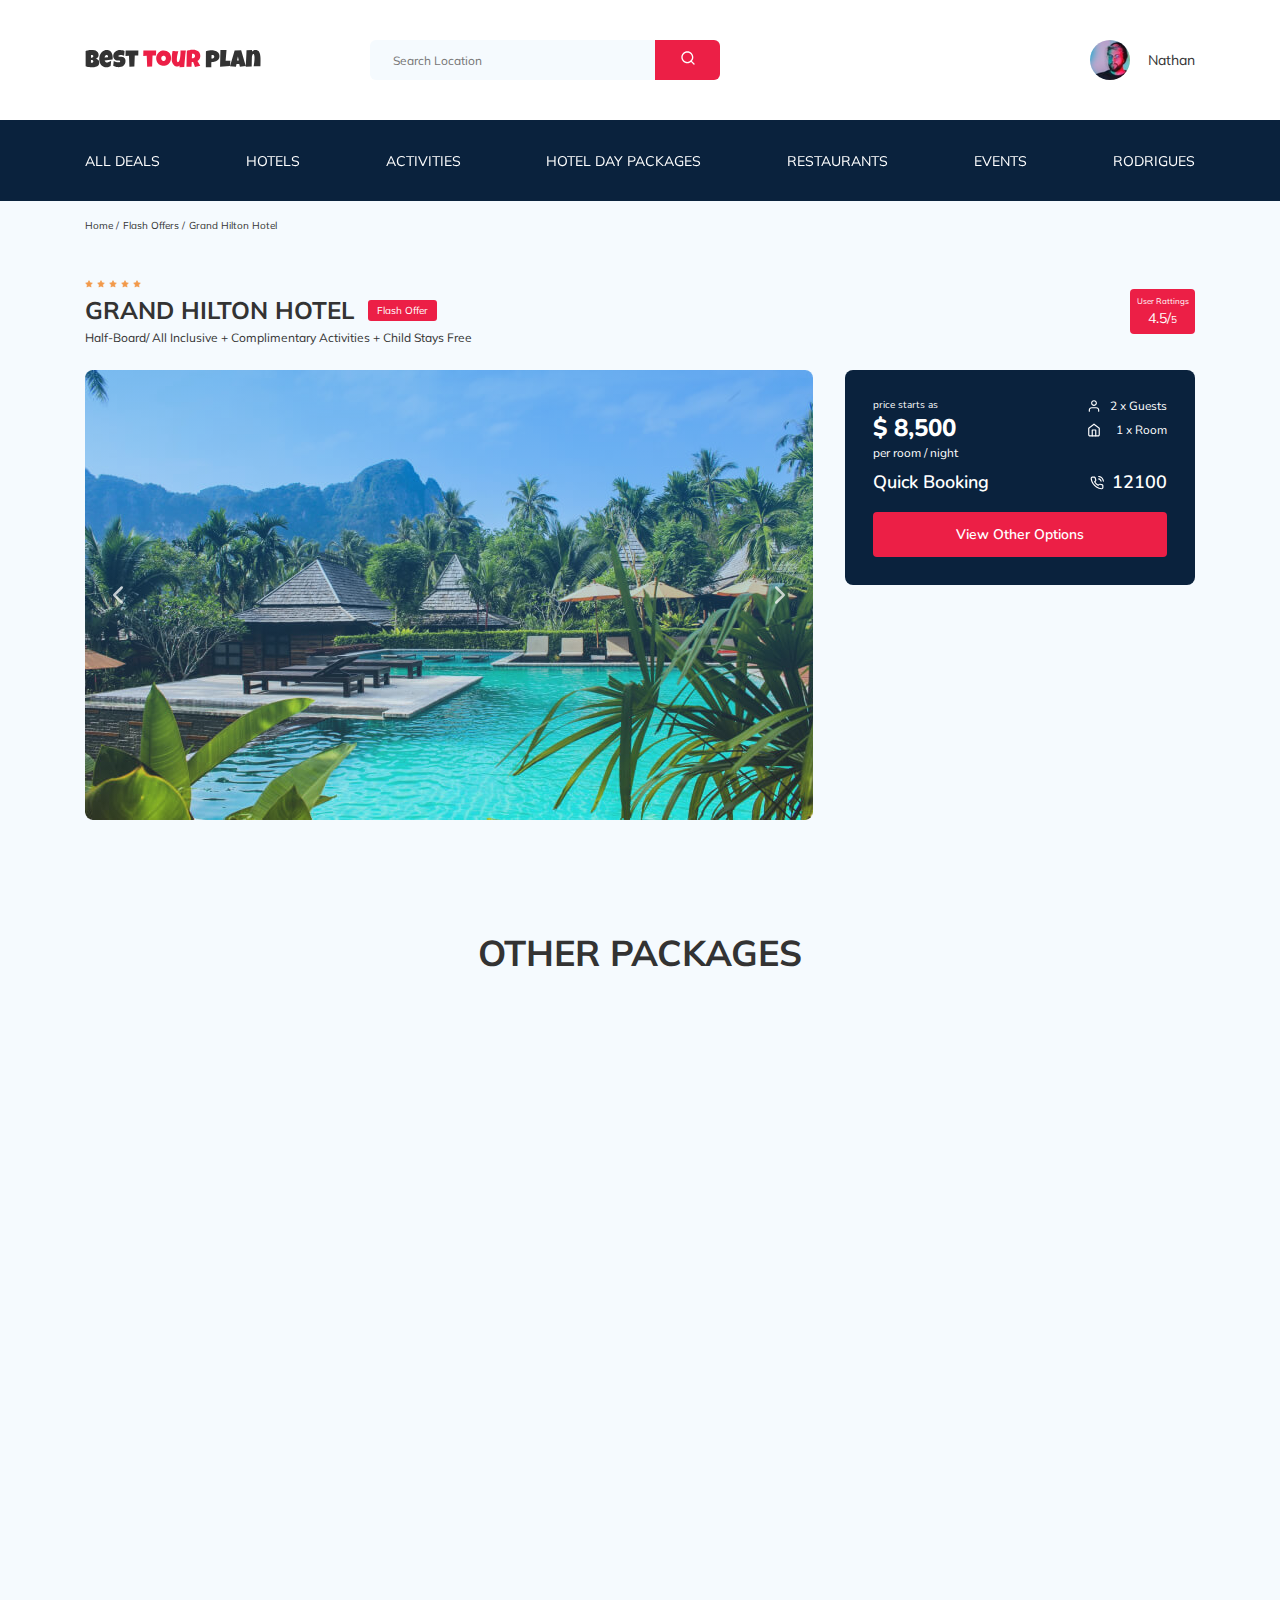
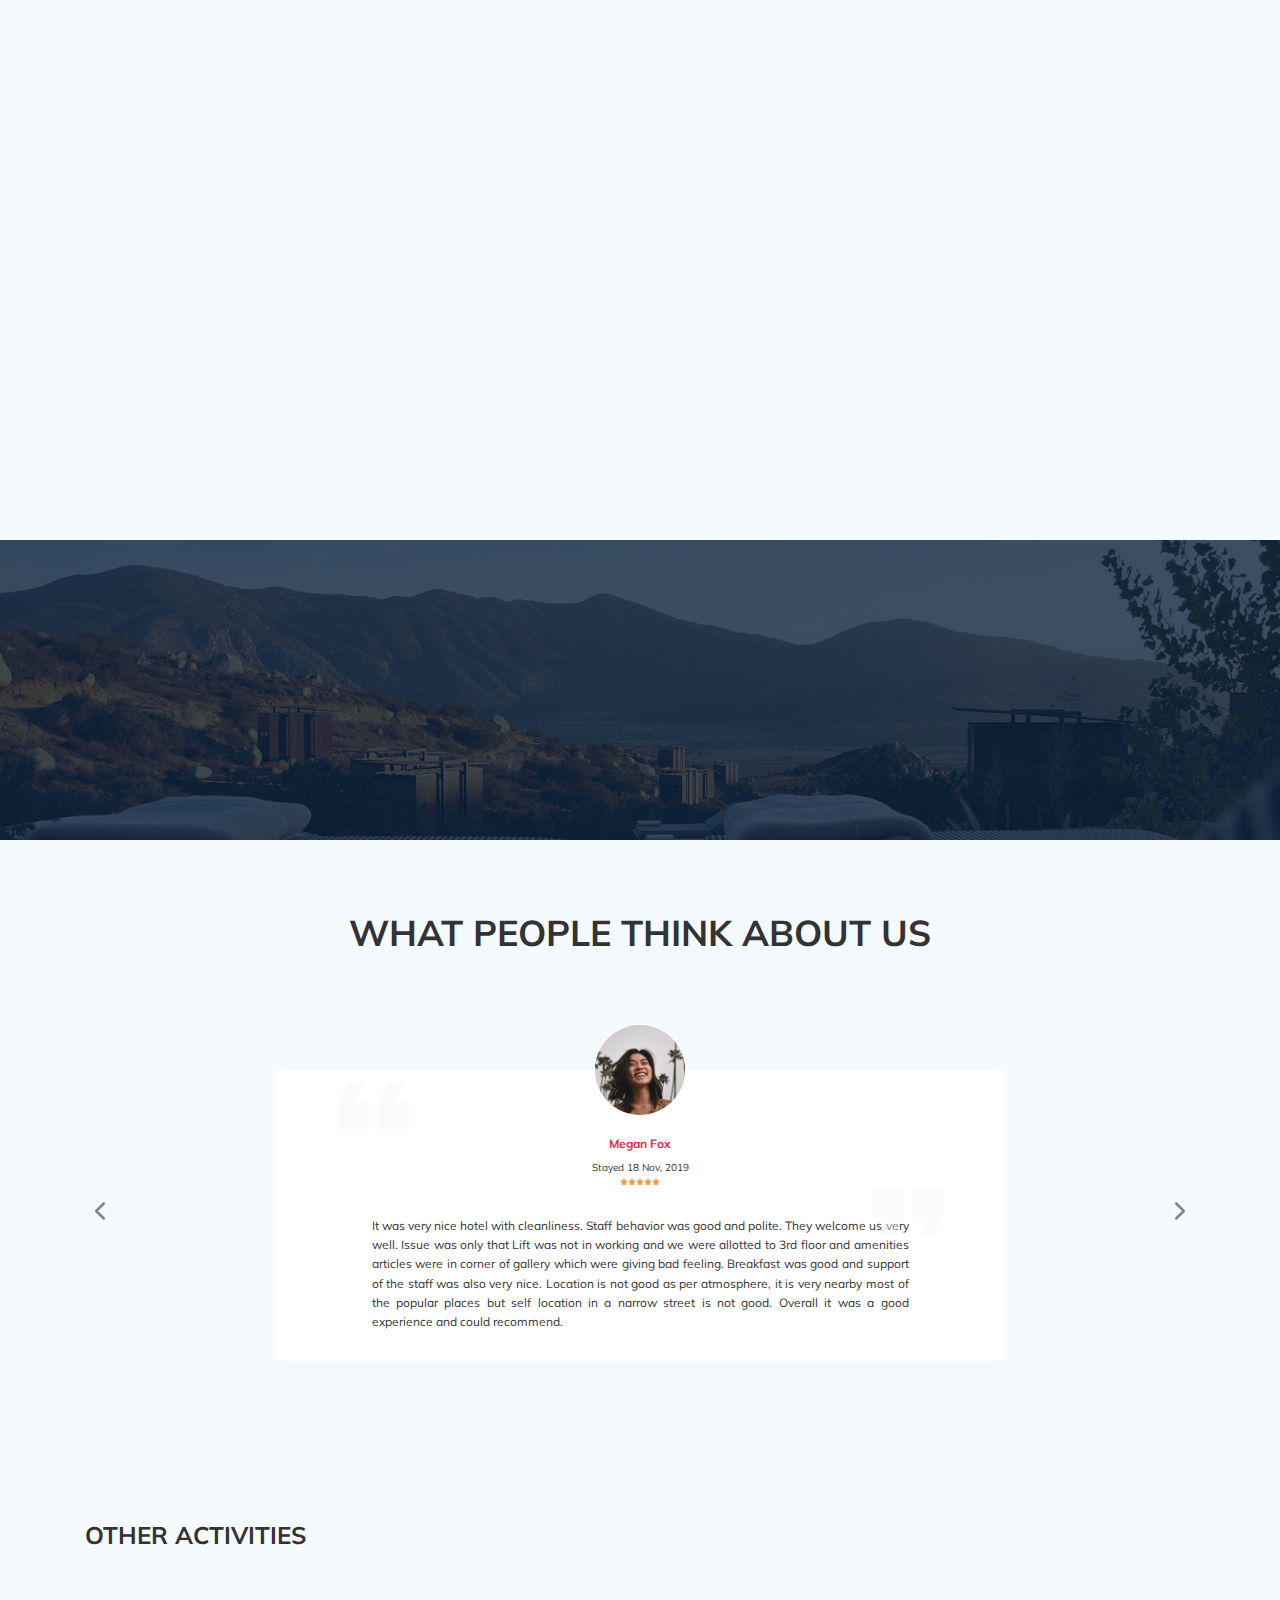
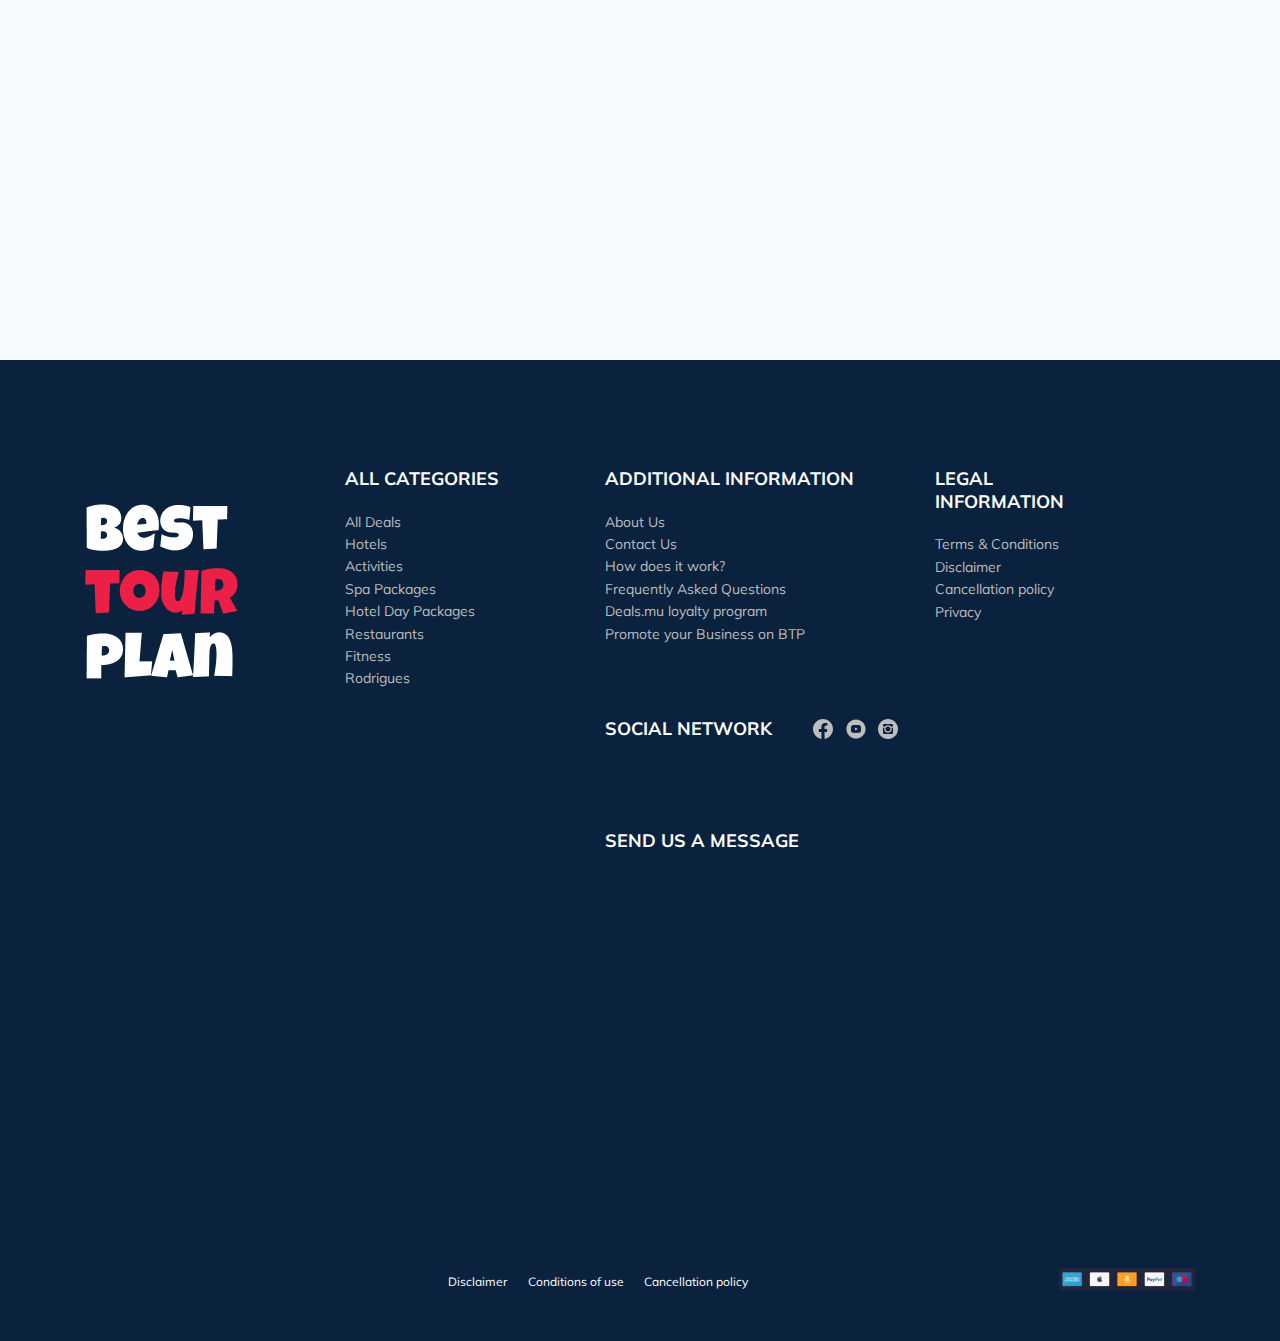
<file: index.html>
<!DOCTYPE html>
<html lang="en">

<head>
  <meta charset="UTF-8">
  <meta http-equiv="X-UA-Compatible" content="IE=edge">
  <meta name="viewport" content="width=device-width, initial-scale=1.0">
  <title>Best Tour Plan - Hotel Booking</title>
  <link rel="shortcut icon" href="favicon.ico" type="image/x-icon">
  <link rel="icon" href="favicon.ico" type="image/x-icon">
  <link rel="preconnect" href="https://fonts.googleapis.com">
  <link rel="preconnect" href="https://fonts.gstatic.com" crossorigin>
  <link href="https://fonts.googleapis.com/css2?family=Mulish:wght@300;400;600;700&family=Nunito:wght@400;600;800&display=swap" rel="stylesheet">
  <link rel="stylesheet" href="css/aos.css">
  <link rel="stylesheet" href="css/swiper-bundle.min.css">
  <link rel="stylesheet" href="css/main.css">
</head>

<body>
  <div class="page">
      <header class="navbar navbar--mobile_fixed">
        <div class="container">
          <div class="navbar-top">
            <a href="#" class="logo">
              <img src="img/horizontal-logo.svg.svg" alt="Logo: Best Tour Plan" class="logo__image">
            </a>
    
            <form action="#" class="search navbar__search navbar__search--mobile_hidden">
              <input type="text" required class="search__input" placeholder="Search Location">
    
              <button class="search__button">
                <img src="img/search.svg.svg" alt="Icon: search">
              </button>
            </form>
            <!-- /.search -->
    
            <a href="#" class="user navbar__user navbar__user--mobile_hidden">
              <img src="img/user-avatar.jpg" alt="Avatar: Nathan" class="user__avatar">
    
              <span class="user__name">Nathan</span>
            </a>
            <!-- /.user -->
    
            <button class="menu-button navbar-top__menu-button">
              <span class="menu-button__line"></span>
              <span class="menu-button__line"></span>
              <span class="menu-button__line"></span>
            </button>
    
          </div>
          <!-- /.navbar-top -->
        </div>
        <!-- /.container -->
        <div class="navbar-bottom">
          <div class="container">
            <ul class="navbar-menu">
              <li class="navbar-menu__item navbar-menu__item--mobile_visible">
                <a href="#" class="user navbar__user navbar__user--mobile_visible">
                  <img src="img/user-avatar.jpg" alt="Avatar: Nathan" class="user__avatar">
                
                  <span class="user__name user__name--light">Nathan</span>
                </a>
                <!-- /.user -->
              </li>
              <li class="navbar-menu__item navbar-menu__item--mobile_visible">
                <form action="#" class="search navbar__search navbar__search--mobile_visible">
                  <input type="text" required class="search__input" placeholder="Search Location">
                
                  <button class="search__button">
                    <img src="img/search.svg.svg" alt="Icon: search">
                  </button>
                </form>
                <!-- /.search -->
              </li>
              <li class="navbar-menu__item" data-aos="fade-right" data-aos-duration="200" data-aos-delay="100">
                <a href="#" class="navbar-menu__link">All Deals</a>
              </li>
              <li class="navbar-menu__item" data-aos="fade-right" data-aos-duration="300" data-aos-delay="150">
                <a href="#" class="navbar-menu__link">Hotels</a>
              </li>
              <li class="navbar-menu__item" data-aos="fade-right" data-aos-duration="400" data-aos-delay="200">
                <a href="#" class="navbar-menu__link">Activities</a>
              </li>
              <li class="navbar-menu__item" data-aos="fade-right" data-aos-duration="500" data-aos-delay="250">
                <a href="#" class="navbar-menu__link">Hotel Day Packages</a>
              </li>
              <li class="navbar-menu__item" data-aos="fade-right" data-aos-duration="600" data-aos-delay="300">
                <a href="#" class="navbar-menu__link">Restaurants</a>
              </li>
              <li class="navbar-menu__item" data-aos="fade-right" data-aos-duration="700" data-aos-delay="350">
                <a href="#" class="navbar-menu__link">Events</a>
              </li>
              <li class="navbar-menu__item" data-aos="fade-right" data-aos-duration="800" data-aos-delay="400">
                <a href="#" class="navbar-menu__link">Rodrigues</a>
              </li>
            </ul>
            <!-- /.navbar-menu -->
          </div>
          <!-- /.container -->
        </div>
        <!-- /.navbar-bottom -->
      </header>
      <!-- /.navbar -->
      <main>      
        <nav class="breadcrump">
          <div class="container">
            <ul class="breadcrump-list">
              <li class="breadcrump-list__item">
                <a href="#" class="breadcrump-list__link">Home</a>
              </li>
              <li class="breadcrump-list__item">
                <a href="#" class="breadcrump-list__link">Flash Offers</a>
              </li>
              <li class="breadcrump-list__item">
                Grand Hilton Hotel
              </li>
            </ul>
          </div>
          <!-- /.container -->
        </nav>
        <!-- /.breadcrump -->
      
        <section class="hotel">
          <div class="container">
            <div class="hotel-info">
              <div class="hotel-info__text">
                <div class="hotel-wrapper">
                  <div class="stars">
                    <img src="img/star.svg.svg" alt="Icon:star">
                    <img src="img/star.svg.svg" alt="Icon: star">
                    <img src="img/star.svg.svg" alt="Icon: star">
                    <img src="img/star.svg.svg" alt="Icon: star">
                    <img src="img/star.svg.svg" alt="Icon: star">
                  </div>
                  <!-- /.stars -->
                  <h1 class="hotel-name hotel-info__name">GRAND HILTON HOTEL</h1>
                  <span class="offer hotel-info__offer">Flash Offer</span>
                </div>
                <!-- /.hotel-wrapper -->
                <p class="hotel-description hotel-info__description">Half-Board/ All Inclusive + Complimentary Activities +
                  Child Stays Free</p>
              </div>
              <!-- /.hotel-info__text -->
              <div data-toggle="modal" data-href="#rating-modal" class="rating hotel-info__rating">
                <span class="rating__text">User Rattings</span>
                <span class="rating__counter">4.5/<span class="rating__number">5</span></span>
              </div>
              <!-- /.hotel-info__rating -->
            </div>
            <!-- /.hotel-info -->
            <div class="hotel-grid">
      
              <!-- Slider main container -->
              <div class="swiper hotel-slider hotel__slider">
                <!-- Additional required wrapper -->
                <div class="swiper-wrapper">
                  <!-- Slides -->
                  <div class="swiper-slide hotel-slider__item">
                    <img class="swiper-slide__image" src="img/slide.jpg" alt="slide">
                  </div>
                  <div class="swiper-slide hotel-slider__item">
                    <img class="swiper-slide__image" src="img/swiper-slide.jpg" alt="slide">
                  </div>
                  <div class="swiper-slide hotel-slider__item">
                    <img class="swiper-slide__image" src="img/slide-3.jpg" alt="slide">
                  </div>
                  <div class="swiper-slide hotel-slider__item">
                    <img class="swiper-slide__image" src="img/slide-4.jpg" alt="slide">
                  </div>
                  <div class="swiper-slide hotel-slider__item">
                    <img class="swiper-slide__image" src="img/slide-5.jpg" alt="slide">
                  </div>
                </div>
                <!-- swiper-wrapper -->
      
                <!-- If we need navigation buttons -->
                <div class="hotel-slider__button hotel-slider__button--prev">
                  <svg width="10" height="18" viewBox="0 0 10 18" xmlns="http://www.w3.org/2000/svg">
                    <path fill-rule="nonzero" clip-rule="inherit"
                      d="M9.63388 0.616117C10.122 1.10427 10.122 1.89573 9.63388 2.38388L3.01777 9L9.63388 15.6161C10.122 16.1043 10.122 16.8957 9.63388 17.3839C9.14573 17.872 8.35427 17.872 7.86612 17.3839L0.366117 9.88388C-0.122039 9.39573 -0.122039 8.60427 0.366117 8.11612L7.86612 0.616117C8.35427 0.127961 9.14573 0.127961 9.63388 0.616117Z"
                      fill-opacity="0.8" />
                  </svg>
                </div>
                <div class="hotel-slider__button hotel-slider__button--next">
                  <svg width="10" height="18" viewBox="0 0 10 18" xmlns="http://www.w3.org/2000/svg">
                    <path fill-rule="nonzero" clip-rule="inherit"
                      d="M0.366117 0.616117C0.854272 0.127961 1.64573 0.127961 2.13388 0.616117L9.63388 8.11612C10.122 8.60427 10.122 9.39573 9.63388 9.88388L2.13388 17.3839C1.64573 17.872 0.854272 17.872 0.366117 17.3839C-0.122039 16.8957 -0.122039 16.1043 0.366117 15.6161L6.98223 9L0.366117 2.38388C-0.122039 1.89573 -0.122039 1.10427 0.366117 0.616117Z"
                      fill-opacity="0.8" />
                  </svg>
                </div>
      
              </div>
              <!-- /.swiper -->
      
      
              <div class="hotel-right">
                <div class="booking">
                  <div class="booking__info">
                    <div class="booking__price">
                      <span class="booking__start">price starts as</span>
                      <strong class="booking__pricetag">$ 8,500</strong>
                      <span class="booking__per-room">per room / night</span>
                    </div>
                    <!-- /.booking-price -->
                    <div class="booking-room">
                      <div class="booking__text">
                        <img src="img/user.svg" alt="Icon: user" class="booking__icon">
                        <span class="booking__description">2 x Guests</span>
                      </div>
                      <!-- /.booking__text -->
                      <div class="booking__text">
                        <img src="img/home.svg" alt="Icon: home" class="booking__icon">
                        <span class="booking__description">1 x Room</span>
                      </div>
                      <!-- /.booking__text -->
                    </div>
                    <!-- /.person-room -->
                  </div>
                  <!-- /.booking__info -->
                  <div class="booking__call-center">
                    <span class="booking__heading">Quick Booking</span>
                    <a class="booking__number" href="tel:12100">
                      <img src="img/phone-call.svg" alt="Icon: phone">
                      <span class="booking__num">12100</span>
                    </a>
                  </div>
                  <!-- /.booking__call-center -->
                  <button data-toggle="modal" data-href="#booking-modal" class="button booking__button">View Other Options</button>
                </div>
                <!-- /.booking -->
                <div class="map">
                  <iframe
                    src="https://www.google.com/maps/embed?pb=!1m18!1m12!1m3!1d11186.529385844282!2d79.80092784221513!3d7.571120362479333!2m3!1f0!2f0!3f0!3m2!1i1024!2i768!4f13.1!3m3!1m2!1s0x3ae2c96110de8289%3A0x3fd7668bc2d85eb9!2sGrand%20Hilton%20Hotel!5e0!3m2!1sru!2sua!4v1630487706919!5m2!1sru!2sua"
                    width="347" height="213" style="border:0;" allowfullscreen="" loading="lazy" class="map__frame"></iframe>
                </div>
                <!-- /.map -->
              </div>
              <!-- /.hotel-right -->
      
            </div>
            <!-- /.hotel-grid -->
          </div>
          <!-- /.container -->
        </section>
        <!-- /.hotel -->
      
        <section class="packages">
          <div class="container">
            <h2 class="packages-title">Other Packages</h2>
            <div class="packages-content">
              <div class="packages-content__main" data-aos="fade-up" data-aos-anchor-placement="top-bottom" data-aos-duration="700">
                <div class="packages__image__main">
                  <img src="img/packages-image-1.jpg" alt="image of sea">
                  <span class="offer packages__offer packages__offer__main">Flash Offer</span>
                </div>
                <!-- /.packages__image--main -->
                <div class="packages__info__main">
                  <div class="packages__header">
                    <div class="stars packages__stars">
                      <img src="img/star.svg.svg" alt="Icon:star">
                      <img src="img/star.svg.svg" alt="Icon: star">
                      <img src="img/star.svg.svg" alt="Icon: star">
                      <img src="img/star.svg.svg" alt="Icon: star">
                      <img src="img/star.svg.svg" alt="Icon: star">
                    </div>
                    <!-- /.packages__stars -->
                    <h3 class="packages__subtitle__main">Hotel Blue Haven</h3>
                  </div>
                  <!-- /.packages__header -->
                  <div class="packages__details">
                    <p class="packages__text">Aute quis duis excepteur excepteur ipsum cat eiusmod consectetur enim laborum
                      magna llit. Ipsum est fugiat velit eallamco do esse ut in veniam sun in onsequat. Aute quis duis epteur
                      excepteur ipsum occaecat eiusmod nsectetur enim
                      laborum magna mollit. Ipsum est fugiat velit ea ullamco do</p>
                    <ul class="packages__list">
                      <li class="packages__list-item">
                        <div class="packages__list-image">
                          <img src="img/packages-marker.png" alt="icon: marker">
                        </div>
                        <!-- /.packages__list-image -->
                        <span class="packages__list-text">1749 Wheeler Ridge Delaware</span>
                      </li>
                      <li class="packages__list-item">
                        <div class="packages__list-image">
                          <img src="img/packages-user.png" alt="icon: user">
                        </div>
                        <!-- /.packages__list-image -->
                        <span class="packages__list-text">2 x Guests</span>
                      </li>
      
                      <li class="packages__list-item">
                        <div class="packages__list-image">
                          <img src="img/packages-home.png" alt="icon: home">
                        </div>
                        <!-- /.packages__list-image -->
                        <span class="packages__list-text">1 x Room</span>
                      </li>
                    </ul>
                    <!-- /.packages__list -->
                  </div>
                  <!-- /.packages__details-->
                  <div class="packages-footer">
                    <div class="packages__price">
                      <span class="packages__price__old">$ 10,500</span>
                      <span class="packages__price__new">$ 8,500</span>
                    </div>
                    <!-- /.packages__price-->
                    <button class="packages__button">Book Now</button>
      
                  </div>
                  <!-- /.packages-footer-->
                </div>
                <!-- /.packages__info--main -->
              </div>
              <!-- /.packages-content__main-->
      
      
              <div class="packages-content__block" data-aos="fade-up" data-aos-anchor-placement="top-bottom" data-aos-duration="700">
                <div class="packages__image">
                  <img src="img/packages-image-2.jpg" alt="image of beach">
                  <span class="offer packages__offer">Flash Offer</span>
                </div>
                <!-- /.packages__image-->
                <div class="packages__info">
                  <h3 class="packages__subtitle">LUX* Belle Mare</h3>
                  <div class="packages__details packages__details">
                    <ul class="packages__list">
                      <li class="packages__list-item">
                        <div class="packages__list-image">
                          <img src="img/packages-marker.png" alt="icon: marker">
                        </div>
                        <!-- /.packages__list-image -->
                        <span class="packages__list-text">1749 Wheeler Ridge Delaware</span>
                      </li>
                      <li class="packages__list-item">
                        <div class="packages__list-image">
                          <img src="img/packages-user.png" alt="icon: user">
                        </div>
                        <!-- /.packages__list-image -->
                        <span class="packages__list-text">2 x Guests</span>
                      </li>
      
                      <li class="packages__list-item">
                        <div class="packages__list-image">
                          <img src="img/packages-home.png" alt="icon: home">
                        </div>
                        <!-- /.packages__list-image -->
                        <span class="packages__list-text">1 x Room</span>
                      </li>
                    </ul>
                    <!-- /.packages__list -->
                  </div>
                  <!-- /.packages__details -->
                  <div class="packages-footer">
                    <div class="packages__price">
                      <span class="packages__price__old">$ 8,500</span>
                      <span class="packages__price__new">$ 3,000</span>
                    </div>
                    <!-- /.packages__price -->
                    <button class="packages__button">Book Now</button>
                  </div>
                  <!-- /.packages-footer -->
                </div>
                <!-- /.packages-info -->
              </div>
              <!-- /.packages-content__block-->
      
              <div class="packages-content__block" data-aos="fade-up" data-aos-anchor-placement="top-bottom" data-aos-duration="700">
                <div class="packages__image">
                  <img src="img/packages-image-3.jpg" alt="image of beach">
                  <span class="offer packages__offer">Flash Offer</span>
                </div>
                <!-- /.packages__image-->
                <div class="packages__info">
                  <h3 class="packages__subtitle">White Palace</h3>
                  <div class="packages__details packages__details">
                    <ul class="packages__list">
                      <li class="packages__list-item">
                        <div class="packages__list-image">
                          <img src="img/packages-marker.png" alt="icon: marker">
                        </div>
                        <!-- /.packages__list-image -->
                        <span class="packages__list-text">1749 Wheeler Ridge Delaware</span>
                      </li>
                      <li class="packages__list-item">
                        <div class="packages__list-image">
                          <img src="img/packages-user.png" alt="icon: user">
                        </div>
                        <!-- /.packages__list-image -->
                        <span class="packages__list-text">2 x Guests</span>
                      </li>
      
                      <li class="packages__list-item">
                        <div class="packages__list-image">
                          <img src="img/packages-home.png" alt="icon: home">
                        </div>
                        <!-- /.packages__list-image -->
                        <span class="packages__list-text">1 x Room</span>
                      </li>
                    </ul>
                    <!-- /.packages__list -->
                  </div>
                  <!-- /.packages__details -->
                  <div class="packages-footer">
                    <div class="packages__price">
                      <span class="packages__price__old">$ 10,500</span>
                      <span class="packages__price__new">$ 9,500</span>
                    </div>
                    <!-- /.packages__price -->
                    <button class="packages__button">Book Now</button>
                  </div>
                  <!-- /.packages-footer -->
                </div>
                <!-- /.packages-info -->
              </div>
              <!-- /.packages-content__block-->
      
              <div class="packages-content__block" data-aos="fade-up" data-aos-anchor-placement="top-bottom" data-aos-duration="900">
                <div class="packages__image">
                  <img src="img/packages-image-4.jpg" alt="image of beach">
                  <span class="offer packages__offer">Flash Offer</span>
                </div>
                <!-- /.packages__image-->
                <div class="packages__info">
                  <h3 class="packages__subtitle">Luxury Place</h3>
                  <div class="packages__details packages__details">
                    <ul class="packages__list">
                      <li class="packages__list-item">
                        <div class="packages__list-image">
                          <img src="img/packages-marker.png" alt="icon: marker">
                        </div>
                        <!-- /.packages__list-image -->
                        <span class="packages__list-text">1749 Wheeler Ridge Delaware</span>
                      </li>
                      <li class="packages__list-item">
                        <div class="packages__list-image">
                          <img src="img/packages-user.png" alt="icon: user">
                        </div>
                        <!-- /.packages__list-image -->
                        <span class="packages__list-text">2 x Guests</span>
                      </li>
      
                      <li class="packages__list-item">
                        <div class="packages__list-image">
                          <img src="img/packages-home.png" alt="icon: home">
                        </div>
                        <!-- /.packages__list-image -->
                        <span class="packages__list-text">1 x Room</span>
                      </li>
                    </ul>
                    <!-- /.packages__list -->
                  </div>
                  <!-- /.packages__details -->
                  <div class="packages-footer">
                    <div class="packages__price">
                      <span class="packages__price__old">$ 4,500</span>
                      <span class="packages__price__new">$ 2,500</span>
                    </div>
                    <!-- /.packages__price -->
                    <button class="packages__button">Book Now</button>
                  </div>
                  <!-- /.packages-footer -->
                </div>
                <!-- /.packages-info -->
              </div>
              <!-- /.packages-content__block-->
      
              <div class="packages-content__block" data-aos="fade-up" data-aos-anchor-placement="top-bottom" data-aos-duration="1100">
                <div class="packages__image">
                  <img class="packages-image--bottom" src="img/packages-image-5.jpg" alt="image of beach">
                  <span class="offer packages__offer">Flash Offer</span>
                </div>
                <!-- /.packages__image-->
                <div class="packages__info">
                  <h3 class="packages__subtitle">Hotel Five Star</h3>
                  <div class="packages__details packages__details">
                    <ul class="packages__list">
                      <li class="packages__list-item">
                        <div class="packages__list-image">
                          <img src="img/packages-marker.png" alt="icon: marker">
                        </div>
                        <!-- /.packages__list-image -->
                        <span class="packages__list-text">1749 Wheeler Ridge Delaware</span>
                      </li>
                      <li class="packages__list-item">
                        <div class="packages__list-image">
                          <img src="img/packages-user.png" alt="icon: user">
                        </div>
                        <!-- /.packages__list-image -->
                        <span class="packages__list-text">2 x Guests</span>
                      </li>
      
                      <li class="packages__list-item">
                        <div class="packages__list-image">
                          <img src="img/packages-home.png" alt="icon: home">
                        </div>
                        <!-- /.packages__list-image -->
                        <span class="packages__list-text">1 x Room</span>
                      </li>
                    </ul>
                    <!-- /.packages__list -->
                  </div>
                  <!-- /.packages__details -->
                  <div class="packages-footer">
                    <div class="packages__price">
                      <span class="packages__price__old">$ 6,500</span>
                      <span class="packages__price__new">$ 3,500</span>
                    </div>
                    <!-- /.packages__price -->
                    <button class="packages__button">Book Now</button>
                  </div>
                  <!-- /.packages-footer -->
                </div>
                <!-- /.packages-info -->
              </div>
              <!-- /.packages-content__block-->
      
            </div>
            <!-- /.packages-content -->
          </div>
          <!-- /.container -->
        </section>
        <!-- /.packages -->
      
        <section class="newsletter">
          <div class="newsletter-wrapper">
            <h2 class="newsletter-title newsletter__title" data-aos="fade-up-right" data-aos-duration="700">subscribe to our
              <span class="newsletter-title__strong">Newsletter</span>
            </h2>
            <form action="send.php" method="POST" class="subscribe newsletter__subscribe" data-aos="fade-up-left" data-aos-duration="700">
              <input type="email" required class="subscribe__input" placeholder="Your email address" name="email">
      
              <button class="subscribe__button" type="submit">Send</button>
            </form>
            <!-- /.newsletter -->
          </div>
          <!-- /.newsletter-wrapper -->
        </section>
        <!-- /.newsletter -->
      
        <section class="reviews">
          <div class="container">
            <h2 class="reviews__title">What people think about us</h2>
            <div class="swiper reviews-slider">
              <div class="swiper-wrapper">
                <div class="swiper-slide">
                  <div class="reviews-slider__item">
                    <div class="reviews-slider__profile">
                      <img src="img/reviews-avatar.jpg" alt="Photo: Megan Fox" class="reviews-slider__avatar">
                      <h3 class="reviews-slider__username">Megan Fox</h3>
                      <span class="reviews-slider__date">Stayed 18 Nov, 2019</span>
                      <div class="reviews-slider__rating">
                        <img src="img/star.svg.svg" alt="Icon:star">
                        <img src="img/star.svg.svg" alt="Icon: star">
                        <img src="img/star.svg.svg" alt="Icon: star">
                        <img src="img/star.svg.svg" alt="Icon: star">
                        <img src="img/star.svg.svg" alt="Icon: star">
                      </div>
                      <!-- /.rating -->
                    </div>
                    <!-- /.reviews-slider__profile -->
                    <p class="reviews-slider__text">It was very nice hotel with cleanliness. Staff behavior was good and
                      polite.
                      They welcome us very well. Issue was only that Lift was not in working and we were allotted to 3rd floor
                      and amenities articles were in corner of gallery which
                      were giving bad feeling. Breakfast was good and support of the staff was also very nice. Location is not
                      good as per
                      atmosphere, it is very nearby most of the popular places but self location in a narrow street is not
                      good.
                      Overall it
                      was a good experience and could recommend.</p>
                  </div>
                  <!-- /.reviews-slider__item -->
                </div>
                <!--/.swiper-slide-->
                <div class="swiper-slide">
                  <div class="reviews-slider__item">
                    <div class="reviews-slider__profile">
                      <img src="img/reviews-avatar-2.jpg" alt="Photo: Robert Islamov" class="reviews-slider__avatar">
                      <h3 class="reviews-slider__username">Lilly Cooper</h3>
                      <span class="reviews-slider__date">Stayed 13 Dec, 2020</span>
                      <div class="reviews-slider__rating">
                        <img src="img/star.svg.svg" alt="Icon:star">
                        <img src="img/star.svg.svg" alt="Icon: star">
                        <img src="img/star.svg.svg" alt="Icon: star">
                        <img src="img/star.svg.svg" alt="Icon: star">
                        <!-- <img src="img/star.svg.svg" alt="Icon: star"> -->
                      </div>
                      <!-- /.rating -->
                    </div>
                    <!-- /.reviews-slider__profile -->
                    <p class="reviews-slider__text">It was very nice hotel with cleanliness. Staff behavior was good and
                      polite.
                      They
                      welcome us very well. Issue was only that Lift was not in working and we were allotted to 3rd floor and
                      amenities articles were in corner of gallery which were giving bad feeling. Breakfast was good and
                      support
                      of the staff was also very nice. Location is not good as per atmosphere, it is very nearby most of the
                      popular places but self location in a narrow street is not good. Overall
                      it was a good experience and could recommend.</p>
                  </div>
                  <!-- /.reviews-slider__item -->
                </div>
                <!--/.swiper-slide-->
                <div class="swiper-slide">
                  <div class="reviews-slider__item">
                    <div class="reviews-slider__profile">
                      <img src="img/reviews-avatar-3.jpg" alt="Photo: Jerax Alex" class="reviews-slider__avatar">
                      <h3 class="reviews-slider__username">Alex Stanley</h3>
                      <span class="reviews-slider__date">Stayed 10 Jun, 2018</span>
                      <div class="reviews-slider__rating">
                        <img src="img/star.svg.svg" alt="Icon:star">
                        <img src="img/star.svg.svg" alt="Icon: star">
                        <img src="img/star.svg.svg" alt="Icon: star">
                        <img src="img/star.svg.svg" alt="Icon: star">
                        <!-- <img src="img/star.svg.svg" alt="Icon: star"> -->
                      </div>
                      <!-- /.rating -->
                    </div>
                    <!-- /.reviews-slider__profile -->
                    <p class="reviews-slider__text">It was very nice hotel with cleanliness. Staff behavior was good and
                      polite.
                      They
                      welcome us very well. Issue was only that Lift was not in working and we were allotted to 3rd floor and
                      amenities articles were in corner of gallery which were giving bad feeling. Breakfast was good and
                      support
                      of the staff was also very nice. Location is not good as per atmosphere, it is very nearby most of the
                      popular places but self location in a narrow street is not good. Overall it was a good experience and
                      could recommend. very nice. Location is not good as per atmosphere, it is very nearby most of the
                      popular
                      places but self location in a narrow street is not good. Overall it was a good experience and could
                      recommend</p>
                  </div>
                  <!-- /.reviews-slider__item -->
                </div>
                <!--/.swiper-slide-->
              </div>
              <!--/.swiper-wrapper-->
              <button class="reviews-slider__button reviews-slider__button--prev">
                <svg width="10" height="18" viewBox="0 0 10 18" xmlns="http://www.w3.org/2000/svg">
                  <path fill-rule="nonzero" clip-rule="inherit"
                    d="M9.63388 0.616117C10.122 1.10427 10.122 1.89573 9.63388 2.38388L3.01777 9L9.63388 15.6161C10.122 16.1043 10.122 16.8957 9.63388 17.3839C9.14573 17.872 8.35427 17.872 7.86612 17.3839L0.366117 9.88388C-0.122039 9.39573 -0.122039 8.60427 0.366117 8.11612L7.86612 0.616117C8.35427 0.127961 9.14573 0.127961 9.63388 0.616117Z" />
                </svg>
              </button>
              <button class="reviews-slider__button reviews-slider__button--next">
                <svg width="10" height="18" viewBox="0 0 10 18" xmlns="http://www.w3.org/2000/svg">
                  <path fill-rule="nonzero" clip-rule="inherit"
                    d="M0.366117 0.616117C0.854272 0.127961 1.64573 0.127961 2.13388 0.616117L9.63388 8.11612C10.122 8.60427 10.122 9.39573 9.63388 9.88388L2.13388 17.3839C1.64573 17.872 0.854272 17.872 0.366117 17.3839C-0.122039 16.8957 -0.122039 16.1043 0.366117 15.6161L6.98223 9L0.366117 2.38388C-0.122039 1.89573 -0.122039 1.10427 0.366117 0.616117Z" />
                </svg>
      
              </button>
      
            </div>
            <!--/.reviews-slider-->
          </div>
          <!-- /.container -->
        </section>
        <!-- /.reviews -->
      
        <section class="activities">
          <div class="container">
            <h2 class="activities__title">Other Activities</h2>
            <div class="activities-wrapper">
              <div class="card activities-wrapper__card" data-aos="flip-left" data-aos-duration="550" data-aos-delay="100">
                <img src="img/activities-1.jpg" class="card__image" alt="The curious corner of chamarel">
                <div class="activities-card">
                  <h3 class="activities-card__title">The curious corner of chamarel</h3>
                  <button class="button activities-card__button">Book Now</button>
                </div>
                <!-- /.activities-card -->
              </div>
              <!-- /.card-->
      
              <div class="card activities-wrapper__card" data-aos="flip-left" data-aos-duration="700" data-aos-delay="200">
                <img src="img/activities-2.jpg" class="card__image" alt="Gymkhana club golf course">
                <div class="activities-card">
                  <h3 class="activities-card__title">Gymkhana club golf course</h3>
                  <button class="button activities-card__button">Book Now</button>
                </div>
                <!-- /.activities-card -->
              </div>
              <!-- /.card-->
      
              <div class="card activities-wrapper__card" data-aos="flip-left" data-aos-duration="950" data-aos-delay="300">
                <img src="img/activities-3.jpg" class="card__image" alt="Tamarind falls hiking trip - full day">
                <div class="activities-card">
      
                  <h3 class="activities-card__title">Tamarind falls hiking trip - full day</h3>
                  <button class="button activities-card__button">Book Now</button>
                </div>
                <!-- /.activities-card -->
              </div>
              <!-- /.card-->
      
              <div class="card activities-wrapper__card" data-aos="flip-left" data-aos-duration="1200" data-aos-delay="400">
                <img src="img/activities-4.jpg" class="card__image" alt="The blue marine discovery quest">
                <div class="activities-card">
      
                  <h3 class="activities-card__title">The blue marine discovery quest</h3>
                  <button class="button activities-card__button">Book Now</button>
                </div>
                <!-- /.activities-card -->
              </div>
              <!-- /.card-->
            </div>
            <!-- /.activities-wrapper -->
          </div>
          <!-- /.container -->
        </section>
        <!-- /.activities -->
      </main>
      <footer class="footer">
        <div class="container">
          <div class="footer-wrapper">
            <div class="footer__logo">
              <img src="img/footer-logo.png" alt="logo: Best Tour Plan">
            </div>
            <!-- /.footer__logo -->
            <div class="footer-categories">
              <h3 class="footer-title">All Categories</h3>
              <ul class="footer-list">
                <li class="footer-item"><a href="#" class="footer-item__link">All Deals</a></li>
                <li class="footer-item"><a href="#" class="footer-item__link">Hotels</a></li>
                <li class="footer-item"><a href="#" class="footer-item__link">Activities</a></li>
                <li class="footer-item"><a href="#" class="footer-item__link">Spa Packages</a></li>
                <li class="footer-item"><a href="#" class="footer-item__link">Hotel Day Packages</a></li>
                <li class="footer-item"><a href="#" class="footer-item__link">Restaurants</a></li>
                <li class="footer-item"><a href="#" class="footer-item__link">Fitness</a></li>
                <li class="footer-item"><a href="#" class="footer-item__link">Rodrigues</a></li>                               
              </ul>
              <!-- /.footer-item -->
            </div>
            <!-- /.footer-categories -->

            <div class="footer-additional">
              <h3 class="footer-title">Additional Information</h3>
              <ul class="footer-list">
                <li class="footer-item"><a href="#" class="footer-item__link">About Us</a></li>
                <li class="footer-item"><a href="#" class="footer-item__link">Contact Us</a></li>
                <li class="footer-item"><a href="#" class="footer-item__link">How does it work?</a></li>
                <li class="footer-item"><a href="#" class="footer-item__link">Frequently Asked Questions</a></li>
                <li class="footer-item"><a href="#" class="footer-item__link">Deals.mu loyalty program</a></li>
                <li class="footer-item"><a href="#" class="footer-item__link">Promote your Business on BTP</a></li>                
              </ul>
              <!-- /.footer-item -->
            </div>
            <!-- /.footer-additional -->
            
            <div class="footer-social">
              <h3 class="footer-title footer-title__social">Social Network</h3>
              <div class="footer-social__icons">
                <div ><a href="#" class="footer-social__link"><img src="img/footer-icon-facebook.svg" alt="icon: facebook"></a></div>
                <!-- /.social-icons__icon -->
                <div ><a href="#" class="footer-social__link"><img src="img/footer-icon-youtube.svg" alt="icon: youtube"></a></div>
                <!-- /.social-icons__icon -->
                <div ><a href="#" class="footer-social__link"><img src="img/footer-icon-instagram.svg" alt="icon: instagram"></a></div>
                <!-- /.social-icons__icon -->
              </div>
              <!-- /.social-icons -->
            </div>
            <!-- /.footer-social -->

            <div class="footer-legal">
              <h3 class="footer-title">LEGAL INFORMATION</h3>
              <ul class="footer-list">
                <li class="footer-item"><a href="#" class="footer-item__link">Terms & Conditions</a></li>
                <li class="footer-item"><a href="#" class="footer-item__link">Disclaimer</a></li>
                <li class="footer-item"><a href="#" class="footer-item__link">Cancellation policy</a></li>
                <li class="footer-item"><a href="#" class="footer-item__link">Privacy</a></li>
              </ul>
              <!-- /.footer-list -->
            </div>
            <!-- /.footer-legal -->

            <div class="footer-contact">
              <h3 class="footer-title footer-title__contact" data-aos="fade-right" data-aos-duration="500">Contact Details</h3>
              <span class="footer-contact__description" data-aos="fade-right" data-aos-duration="700">Feel free to contact us by phone, email or by our contact form</span>

              <div class="footer-contact__item" data-aos="fade-right" data-aos-duration="900">
                <div class="footer-contact__icon">
                  <img src="img/footer-icon-marker.png" alt="icon: marker">
                </div>              
                <!-- /.footer-contact__icon -->
                <div class="footer-contact__info">
                  <span class="footer-contact__text">9748 Blossom Hill Rd undefined Lansing, Idaho 68545 United States</span>
                </div>
                <!-- /.footer-contact__info -->
              </div>
              <!-- /.footer-contact__item -->

              <div class="footer-contact__item" data-aos="fade-right" data-aos-duration="1100">
                <div class="footer-contact__icon">
                  <img src="img/footer-icon-phonecall.png" alt="icon: phone-call">
                </div>
                <!-- /.footer-contact__icon -->
                <div class="footer-contact__info">
                  <span class="footer-contact__text">Tel (business hours) : 269 1500 <br>
                  Tel (hotline) Monday - Saturday: 52-56-61-38 (08:00 am – 20:00 pm) <br>
                  Tel (hotline) Sunday: 52-56-61-38 (08:00 am – 14:00 pm)</span>
                </div>
                <!-- /.footer-contact__info -->
              </div>
              <!-- /.footer-contact__item -->

              <div class="footer-contact__item" data-aos="fade-right" data-aos-duration="1200">
                <div class="footer-contact__icon">
                  <img src="img/footer-icon-mail.png" alt="icon: mail">
                </div>
                <!-- /.footer-contact__icon -->
                <div class="footer-contact__info">
                  <span class="footer-contact__text"><a href="#" class="footer-contact__link">cherly.lawson@example.com</a></span>
                </div>
                <!-- /.footer-contact__info -->
              </div>
              <!-- /.footer-contact__item -->
            </div>
            <!-- /.footer-contact -->

            <div class="footer-message">
              <h3 class="footer-title footer-title__message">Send us a message</h3>
              <!-- <div class="footer-message__inputs"> -->
                <form action="send.php" method="POST" class="footer-message__form">
                  <input required 
                  type="text" 
                  class="input footer-input footer-input__name" 
                  placeholder="Your Full Name*"
                  name="name" data-aos="zoom-in-right" data-aos-duration="800">
                  
                  
                  <input required 
                  type="tel" 
                  class="input footer-input footer-input__number"
                  placeholder="Phone Number*"
                  inputmode="tel"
                  name="phone" data-aos="zoom-in-left" data-aos-duration="800">
                  
                
                  <textarea  class="input footer-input footer-input__message"  
                    placeholder="Message"
                    name='message'
                    required 
                     data-aos="fade-up" data-aos-anchor-placement="top-bottom" data-aos-duration="1100"></textarea>

              <button class="button footer__button" type="submit" data-aos="zoom-in-right" data-aos-duration="800" data-aos-delay="150">Send</button>
              <span class="footer__clarification" data-aos="zoom-in-left" data-aos-duration="800" data-aos-delay="150">* Required Fields</span>
            </form>
          </div>
          <!-- /.footer-message -->

            <div class="footer-bottom">
              <ul class="footer-bottom__text">              
                <li class="footer-bottom__item" ><a href="#" class="footer-bottom__link" >Disclaimer</a></li>
                <li class="footer-bottom__item"><a href="#" class="footer-bottom__link" >Conditions of use</a></li>
                <li class="footer-bottom__item"><a href="#" class="footer-bottom__link" >Cancellation policy</a></li>
              </ul>
              <!-- /.footer-bottom__text -->
              <div class="footer-bottom__icons">
                <img src="img/footer-bottom-image.png" alt="icons: partners" class="footer-bottom__image">
              </div>
              <!-- /.footer-bottom__icons -->
            </div>
            <!-- /.footer-bottom -->

          </div>
          <!-- /.footer-wrapper -->
        </div>
        <!-- /.container -->
      </footer>
      <!-- /.footer -->

      <div class="modal" id="booking-modal">
        <div class="modal__overlay"></div>
        <!-- /.modal__overlay -->
        <div class="modal__dialog">
          <a href="send.php" class="modal__close">
            <img src="img/modal-close.svg" alt="icon: close">
          </a>
          
          <h3 class="modal__title">Booking</h3>
          <!-- <div class="modal-message__inputs"> -->
          <form action="send.php" method="POST" class="modal__form">
            <input required type="text" class="input modal__input modal__input__name" placeholder="Your Full Name*" name="name" />
          
          
            <input required type="tel" class="input modal__input modal__input__number" placeholder="Phone Number*" inputmode="tel"
              name="phone" />

            <input required type="email" class="input modal__input modal__input__number" placeholder="Email*" inputmode="email"
            name="email" />
          
          
            <textarea class="modal__input modal__message" placeholder="Message" name='message' required></textarea>
          
            <button class="button modal__button" type="submit">Send</button>
            <span class="modal__clarification">* Required Fields</span>            
          </form>
        </div>
        <!-- /.modal__dialog -->
      </div>
      <!-- /.modal -->
      
  </div>
  <!-- /.page -->

  <script src="js/jquery-3.6.0.min.js"></script>
  <script src="js/swiper-bundle.min.js"></script>
  <script src="js/aos.js"></script>
  <script src="js/main.js"></script>
</body>

</html>
</file>
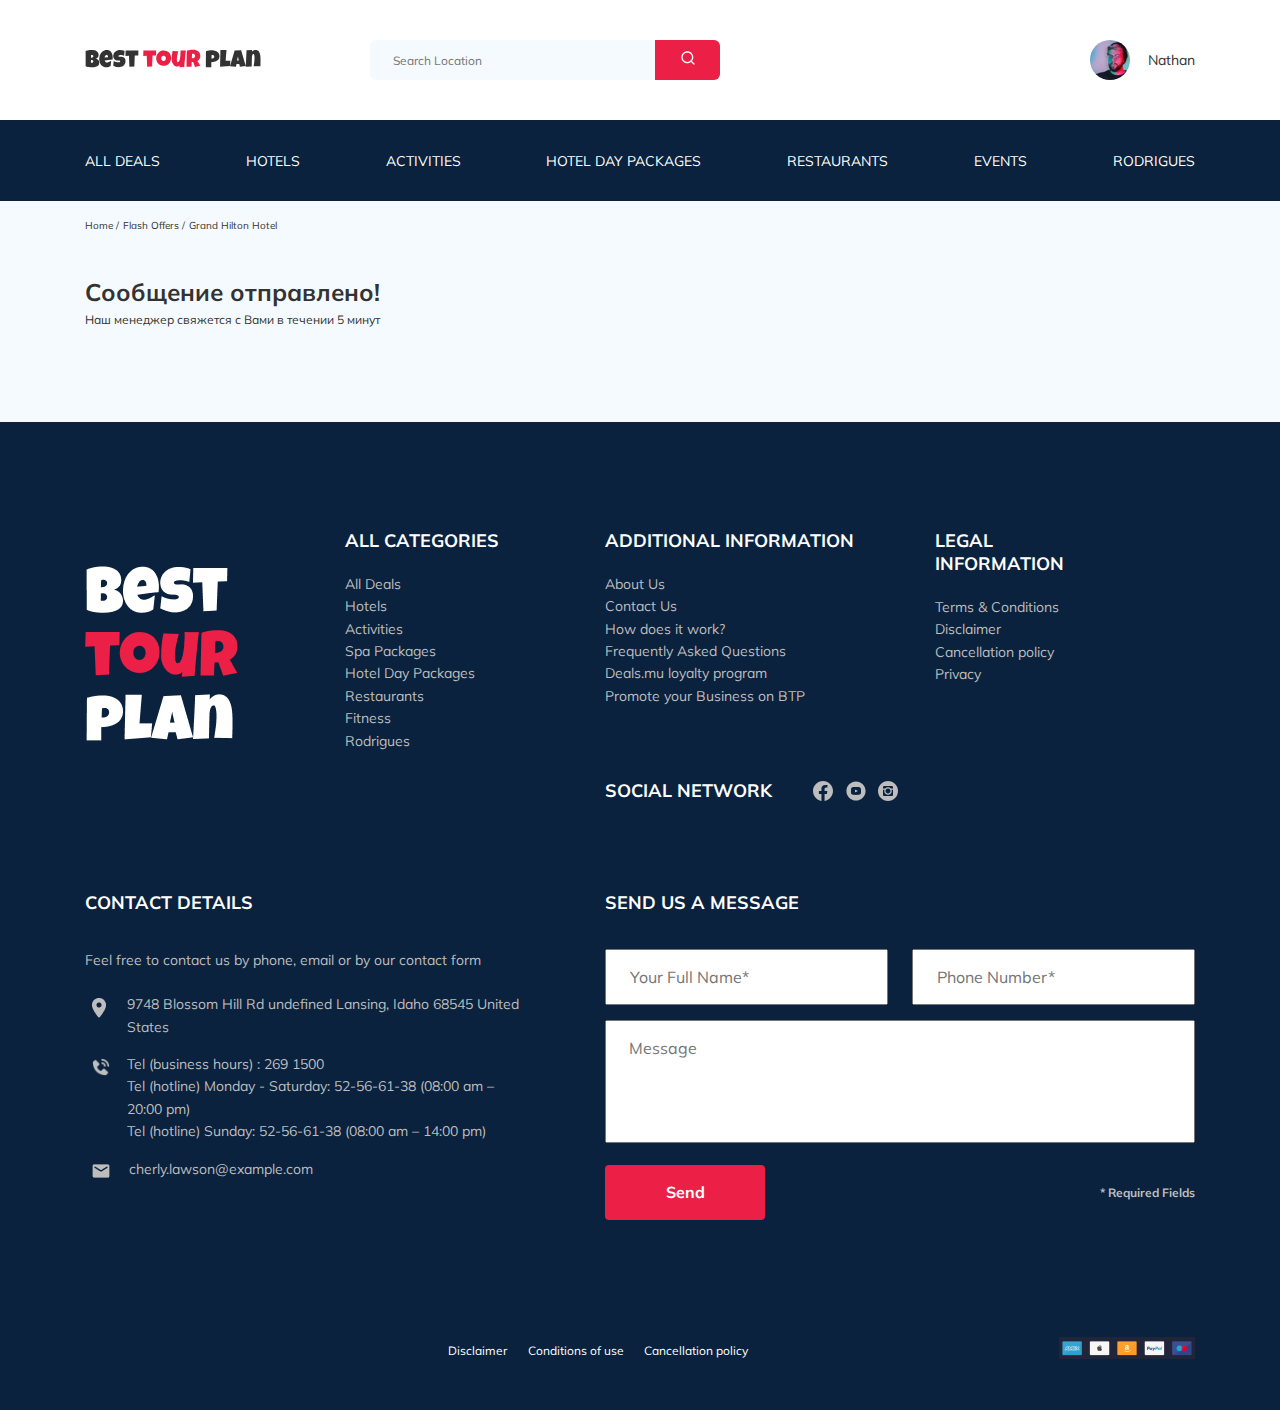
<file: thankyou.html>
<!DOCTYPE html>
<html lang="en">

<head>
  <meta charset="UTF-8">
  <meta http-equiv="X-UA-Compatible" content="IE=edge">
  <meta name="viewport" content="width=device-width, initial-scale=1.0">
  <title>Best Tour Plan - Hotel Booking</title>
  <link rel="shortcut icon" href="/favicon.ico" type="image/x-icon">
  <link rel="icon" href="/favicon.ico" type="image/x-icon">
  <link rel="preconnect" href="https://fonts.googleapis.com">
  <link rel="preconnect" href="https://fonts.gstatic.com" crossorigin>
  <link
    href="https://fonts.googleapis.com/css2?family=Mulish:wght@300;400;600;700&family=Nunito:wght@400;600;800&display=swap"
    rel="stylesheet">
  <link rel="stylesheet" href="/css/swiper-bundle.min.css">
  <link rel="stylesheet" href="/css/main.css">
</head>

<body>
  <div class="page">
    <header class="navbar navbar--mobile_fixed">
      <div class="container">
        <div class="navbar-top">
          <a href="#" class="logo">
            <img src="/img/horizontal-logo.svg.svg" alt="Logo: Best Tour Plan" class="logo__image">
          </a>

          <form action="#" class="search navbar__search navbar__search--mobile_hidden">
            <input type="text" required class="search__input" placeholder="Search Location">

            <button class="search__button">
              <img src="/img/search.svg.svg" alt="Icon: search">
            </button>
          </form>
          <!-- /.search -->

          <a href="#" class="user navbar__user navbar__user--mobile_hidden">
            <img src="/img/user-avatar.jpg" alt="Avatar: Nathan" class="user__avatar">

            <span class="user__name">Nathan</span>
          </a>
          <!-- /.user -->

          <button class="menu-button navbar-top__menu-button">
            <span class="menu-button__line"></span>
            <span class="menu-button__line"></span>
            <span class="menu-button__line"></span>
          </button>

        </div>
        <!-- /.navbar-top -->
      </div>
      <!-- /.container -->
      <div class="navbar-bottom">
        <div class="container">
          <ul class="navbar-menu">
            <li class="navbar-menu__item navbar-menu__item--mobile_visible">
              <a href="#" class="user navbar__user navbar__user--mobile_visible">
                <img src="/img/user-avatar.jpg" alt="Avatar: Nathan" class="user__avatar">

                <span class="user__name user__name--light">Nathan</span>
              </a>
              <!-- /.user -->
            </li>
            <li class="navbar-menu__item navbar-menu__item--mobile_visible">
              <form action="#" class="search navbar__search navbar__search--mobile_visible">
                <input type="text" required class="search__input" placeholder="Search Location">

                <button class="search__button">
                  <img src="/img/search.svg.svg" alt="Icon: search">
                </button>
              </form>
              <!-- /.search -->
            </li>
            <li class="navbar-menu__item">
              <a href="#" class="navbar-menu__link">All Deals</a>
            </li>
            <li class="navbar-menu__item">
              <a href="#" class="navbar-menu__link">Hotels</a>
            </li>
            <li class="navbar-menu__item">
              <a href="#" class="navbar-menu__link">Activities</a>
            </li>
            <li class="navbar-menu__item">
              <a href="#" class="navbar-menu__link">Hotel Day Packages</a>
            </li>
            <li class="navbar-menu__item">
              <a href="#" class="navbar-menu__link">Restaurants</a>
            </li>
            <li class="navbar-menu__item">
              <a href="#" class="navbar-menu__link">Events</a>
            </li>
            <li class="navbar-menu__item">
              <a href="#" class="navbar-menu__link">Rodrigues</a>
            </li>
          </ul>
          <!-- /.navbar-menu -->
        </div>
        <!-- /.container -->
      </div>
      <!-- /.navbar-bottom -->
    </header>
    <!-- /.navbar -->
    <main>
      <nav class="breadcrump">
        <div class="container">
          <ul class="breadcrump-list">
            <li class="breadcrump-list__item">
              <a href="#" class="breadcrump-list__link">Home</a>
            </li>
            <li class="breadcrump-list__item">
              <a href="#" class="breadcrump-list__link">Flash Offers</a>
            </li>
            <li class="breadcrump-list__item">
              Grand Hilton Hotel
            </li>
          </ul>
        </div>
        <!-- /.container -->
      </nav>
      <!-- /.breadcrump -->

      <section class="hotel">
        <div class="container">
          <div class="hotel-info">
            <div class="hotel-info__text">
              <div class="hotel-wrapper">

                <h1 class="hotel-name hotel-info__name">Сообщение отправлено!</h1>
   
              </div>
              <!-- /.hotel-wrapper -->
              <p class="hotel-description hotel-info__description">Наш менеджер свяжется с Вами в течении 5 минут</p>
            </div>
            <!-- /.hotel-info__text -->
          </div>
          <!-- /.hotel-info -->
        </div>
        <!-- /.container -->
      </section>
      <!-- /.hotel -->
    </main>
    <footer class="footer">
      <div class="container">
        <div class="footer-wrapper">
          <div class="footer__logo">
            <img src="/img/footer-logo.png" alt="logo: Best Tour Plan">
          </div>
          <!-- /.footer__logo -->
          <div class="footer-categories">
            <h3 class="footer-title">All Categories</h3>
            <ul class="footer-list">
              <li class="footer-item"><a href="#" class="footer-item__link">All Deals</a></li>
              <li class="footer-item"><a href="#" class="footer-item__link">Hotels</a></li>
              <li class="footer-item"><a href="#" class="footer-item__link">Activities</a></li>
              <li class="footer-item"><a href="#" class="footer-item__link">Spa Packages</a></li>
              <li class="footer-item"><a href="#" class="footer-item__link">Hotel Day Packages</a></li>
              <li class="footer-item"><a href="#" class="footer-item__link">Restaurants</a></li>
              <li class="footer-item"><a href="#" class="footer-item__link">Fitness</a></li>
              <li class="footer-item"><a href="#" class="footer-item__link">Rodrigues</a></li>
            </ul>
            <!-- /.footer-item -->
          </div>
          <!-- /.footer-categories -->

          <div class="footer-additional">
            <h3 class="footer-title">Additional Information</h3>
            <ul class="footer-list">
              <li class="footer-item"><a href="#" class="footer-item__link">About Us</a></li>
              <li class="footer-item"><a href="#" class="footer-item__link">Contact Us</a></li>
              <li class="footer-item"><a href="#" class="footer-item__link">How does it work?</a></li>
              <li class="footer-item"><a href="#" class="footer-item__link">Frequently Asked Questions</a></li>
              <li class="footer-item"><a href="#" class="footer-item__link">Deals.mu loyalty program</a></li>
              <li class="footer-item"><a href="#" class="footer-item__link">Promote your Business on BTP</a></li>
            </ul>
            <!-- /.footer-item -->
          </div>
          <!-- /.footer-additional -->

          <div class="footer-social">
            <h3 class="footer-title footer-title__social">Social Network</h3>
            <div class="footer-social__icons">
              <div><a href="#" class="footer-social__link"><img src="/img/footer-icon-facebook.svg"
                    alt="icon: facebook"></a></div>
              <!-- /.social-icons__icon -->
              <div><a href="#" class="footer-social__link"><img src="/img/footer-icon-youtube.svg"
                    alt="icon: youtube"></a></div>
              <!-- /.social-icons__icon -->
              <div><a href="#" class="footer-social__link"><img src="/img/footer-icon-instagram.svg"
                    alt="icon: instagram"></a></div>
              <!-- /.social-icons__icon -->
            </div>
            <!-- /.social-icons -->
          </div>
          <!-- /.footer-social -->

          <div class="footer-legal">
            <h3 class="footer-title">LEGAL INFORMATION</h3>
            <ul class="footer-list">
              <li class="footer-item"><a href="#" class="footer-item__link">Terms & Conditions</a></li>
              <li class="footer-item"><a href="#" class="footer-item__link">Disclaimer</a></li>
              <li class="footer-item"><a href="#" class="footer-item__link">Cancellation policy</a></li>
              <li class="footer-item"><a href="#" class="footer-item__link">Privacy</a></li>
            </ul>
            <!-- /.footer-list -->
          </div>
          <!-- /.footer-legal -->

          <div class="footer-contact">
            <h3 class="footer-title footer-title__contact">Contact Details</h3>
            <span class="footer-contact__description">Feel free to contact us by phone, email or by our contact
              form</span>

            <div class="footer-contact__item">
              <div class="footer-contact__icon">
                <img src="/img/footer-icon-marker.png" alt="icon: marker">
              </div>
              <!-- /.footer-contact__icon -->
              <div class="footer-contact__info">
                <span class="footer-contact__text">9748 Blossom Hill Rd undefined Lansing, Idaho 68545 United
                  States</span>
              </div>
              <!-- /.footer-contact__info -->
            </div>
            <!-- /.footer-contact__item -->

            <div class="footer-contact__item">
              <div class="footer-contact__icon">
                <img src="/img/footer-icon-phonecall.png" alt="icon: phone-call">
              </div>
              <!-- /.footer-contact__icon -->
              <div class="footer-contact__info">
                <span class="footer-contact__text">Tel (business hours) : 269 1500 <br>
                  Tel (hotline) Monday - Saturday: 52-56-61-38 (08:00 am – 20:00 pm) <br>
                  Tel (hotline) Sunday: 52-56-61-38 (08:00 am – 14:00 pm)</span>
              </div>
              <!-- /.footer-contact__info -->
            </div>
            <!-- /.footer-contact__item -->

            <div class="footer-contact__item">
              <div class="footer-contact__icon">
                <img src="/img/footer-icon-mail.png" alt="icon: mail">
              </div>
              <!-- /.footer-contact__icon -->
              <div class="footer-contact__info">
                <span class="footer-contact__text"><a href="#"
                    class="footer-contact__link">cherly.lawson@example.com</a></span>
              </div>
              <!-- /.footer-contact__info -->
            </div>
            <!-- /.footer-contact__item -->
          </div>
          <!-- /.footer-contact -->

          <div class="footer-message">
            <h3 class="footer-title footer-title__message">Send us a message</h3>
            <!-- <div class="footer-message__inputs"> -->
            <form action="send.php" method="POST" class="footer-message__form">
              <input required type="text" class="footer-input footer-input__name" placeholder="Your Full Name*"
                name="name" />


              <input required type="tel" class="footer-input footer-input__number" placeholder="Phone Number*"
                inputmode="tel" name="phone" />


              <textarea class="footer-input footer-input__message" placeholder="Message" name='message'
                required></textarea>

              <button class="button footer__button" type="submit">Send</button>
              <span class="footer__clarification">* Required Fields</span>
          </div>
          <!-- /.footer-message -->
          </form>

          <div class="footer-bottom">
            <ul class="footer-bottom__text">
              <li class="footer-bottom__item"><a href="#" class="footer-bottom__link">Disclaimer</a></li>
              <li class="footer-bottom__item"><a href="#" class="footer-bottom__link">Conditions of use</a></li>
              <li class="footer-bottom__item"><a href="#" class="footer-bottom__link">Cancellation policy</a></li>
            </ul>
            <!-- /.footer-bottom__text -->
            <div class="footer-bottom__icons">
              <img src="/img/footer-bottom-image.png" alt="icons: partners" class="footer-bottom__image">
            </div>
            <!-- /.footer-bottom__icons -->
          </div>
          <!-- /.footer-bottom -->

        </div>
        <!-- /.footer-wrapper -->
      </div>
      <!-- /.container -->
    </footer>
    <!-- /.footer -->

  </div>
  <!-- /.page -->


  <script src="/js/swiper-bundle.min.js"></script>
  <script src="/js/main.js"></script>
</body>

</html>
</file>
<file: css/main.css>
* {
  -webkit-box-sizing: border-box;
          box-sizing: border-box;
}

body {
  height: 100%;
  font-family: 'Mulish', sans-serif;
  color: #333333;
  background-color: #F5FAFE;
}

.page {
  display: -webkit-box;
  display: -ms-flexbox;
  display: flex;
  -webkit-box-orient: vertical;
  -webkit-box-direction: normal;
      -ms-flex-direction: column;
          flex-direction: column;
  min-height: 100%;
}

.main {
  -webkit-box-flex: 1;
      -ms-flex: 1 1 auto;
          flex: 1 1 auto;
}

.container {
  max-width: 1110px;
  margin: auto;
}

img {
  max-width: 100%;
}

.input {
  font-style: normal;
  font-weight: normal;
  font-size: 12px;
  line-height: 125%;
  background-color: #fff;
  border-radius: 4px;
  border: none;
}

/*! normalize.css v8.0.1 | MIT License | github.com/necolas/normalize.css */
/* Document
   ========================================================================== */
/**
 * 1. Correct the line height in all browsers.
 * 2. Prevent adjustments of font size after orientation changes in iOS.
 */
html {
  line-height: 1.15;
  /* 1 */
  -webkit-text-size-adjust: 100%;
  /* 2 */
}

/* Sections
   ========================================================================== */
/**
 * Remove the margin in all browsers.
 */
body {
  margin: 0;
}

/**
 * Render the `main` element consistently in IE.
 */
main {
  display: block;
}

/**
 * Correct the font size and margin on `h1` elements within `section` and
 * `article` contexts in Chrome, Firefox, and Safari.
 */
h1 {
  font-size: 2em;
  margin: 0.67em 0;
}

/* Grouping content
   ========================================================================== */
/**
 * 1. Add the correct box sizing in Firefox.
 * 2. Show the overflow in Edge and IE.
 */
hr {
  -webkit-box-sizing: content-box;
          box-sizing: content-box;
  /* 1 */
  height: 0;
  /* 1 */
  overflow: visible;
  /* 2 */
}

/**
 * 1. Correct the inheritance and scaling of font size in all browsers.
 * 2. Correct the odd `em` font sizing in all browsers.
 */
pre {
  font-family: monospace, monospace;
  /* 1 */
  font-size: 1em;
  /* 2 */
}

/* Text-level semantics
   ========================================================================== */
/**
 * Remove the gray background on active links in IE 10.
 */
a {
  background-color: transparent;
}

/**
 * 1. Remove the bottom border in Chrome 57-
 * 2. Add the correct text decoration in Chrome, Edge, IE, Opera, and Safari.
 */
abbr[title] {
  border-bottom: none;
  /* 1 */
  text-decoration: underline;
  /* 2 */
  -webkit-text-decoration: underline dotted;
          text-decoration: underline dotted;
  /* 2 */
}

/**
 * Add the correct font weight in Chrome, Edge, and Safari.
 */
b,
strong {
  font-weight: bolder;
}

/**
 * 1. Correct the inheritance and scaling of font size in all browsers.
 * 2. Correct the odd `em` font sizing in all browsers.
 */
code,
kbd,
samp {
  font-family: monospace, monospace;
  /* 1 */
  font-size: 1em;
  /* 2 */
}

/**
 * Add the correct font size in all browsers.
 */
small {
  font-size: 80%;
}

/**
 * Prevent `sub` and `sup` elements from affecting the line height in
 * all browsers.
 */
sub,
sup {
  font-size: 75%;
  line-height: 0;
  position: relative;
  vertical-align: baseline;
}

sub {
  bottom: -0.25em;
}

sup {
  top: -0.5em;
}

/* Embedded content
   ========================================================================== */
/**
 * Remove the border on images inside links in IE 10.
 */
img {
  border-style: none;
}

/* Forms
   ========================================================================== */
/**
 * 1. Change the font styles in all browsers.
 * 2. Remove the margin in Firefox and Safari.
 */
button,
input,
optgroup,
select,
textarea {
  font-family: inherit;
  /* 1 */
  font-size: 100%;
  /* 1 */
  line-height: 1.15;
  /* 1 */
  margin: 0;
  /* 2 */
}

/**
 * Show the overflow in IE.
 * 1. Show the overflow in Edge.
 */
button,
input {
  /* 1 */
  overflow: visible;
}

/**
 * Remove the inheritance of text transform in Edge, Firefox, and IE.
 * 1. Remove the inheritance of text transform in Firefox.
 */
button,
select {
  /* 1 */
  text-transform: none;
}

/**
 * Correct the inability to style clickable types in iOS and Safari.
 */
button,
[type="button"],
[type="reset"],
[type="submit"] {
  -webkit-appearance: button;
}

/**
 * Remove the inner border and padding in Firefox.
 */
button::-moz-focus-inner,
[type="button"]::-moz-focus-inner,
[type="reset"]::-moz-focus-inner,
[type="submit"]::-moz-focus-inner {
  border-style: none;
  padding: 0;
}

/**
 * Restore the focus styles unset by the previous rule.
 */
button:-moz-focusring,
[type="button"]:-moz-focusring,
[type="reset"]:-moz-focusring,
[type="submit"]:-moz-focusring {
  outline: 1px dotted ButtonText;
}

/**
 * Correct the padding in Firefox.
 */
fieldset {
  padding: 0.35em 0.75em 0.625em;
}

/**
 * 1. Correct the text wrapping in Edge and IE.
 * 2. Correct the color inheritance from `fieldset` elements in IE.
 * 3. Remove the padding so developers are not caught out when they zero out
 *    `fieldset` elements in all browsers.
 */
legend {
  -webkit-box-sizing: border-box;
          box-sizing: border-box;
  /* 1 */
  color: inherit;
  /* 2 */
  display: table;
  /* 1 */
  max-width: 100%;
  /* 1 */
  padding: 0;
  /* 3 */
  white-space: normal;
  /* 1 */
}

/**
 * Add the correct vertical alignment in Chrome, Firefox, and Opera.
 */
progress {
  vertical-align: baseline;
}

/**
 * Remove the default vertical scrollbar in IE 10+.
 */
textarea {
  overflow: auto;
}

/**
 * 1. Add the correct box sizing in IE 10.
 * 2. Remove the padding in IE 10.
 */
[type="checkbox"],
[type="radio"] {
  -webkit-box-sizing: border-box;
          box-sizing: border-box;
  /* 1 */
  padding: 0;
  /* 2 */
}

/**
 * Correct the cursor style of increment and decrement buttons in Chrome.
 */
[type="number"]::-webkit-inner-spin-button,
[type="number"]::-webkit-outer-spin-button {
  height: auto;
}

/**
 * 1. Correct the odd appearance in Chrome and Safari.
 * 2. Correct the outline style in Safari.
 */
[type="search"] {
  -webkit-appearance: textfield;
  /* 1 */
  outline-offset: -2px;
  /* 2 */
}

/**
 * Remove the inner padding in Chrome and Safari on macOS.
 */
[type="search"]::-webkit-search-decoration {
  -webkit-appearance: none;
}

/**
 * 1. Correct the inability to style clickable types in iOS and Safari.
 * 2. Change font properties to `inherit` in Safari.
 */
::-webkit-file-upload-button {
  -webkit-appearance: button;
  /* 1 */
  font: inherit;
  /* 2 */
}

/* Interactive
   ========================================================================== */
/*
 * Add the correct display in Edge, IE 10+, and Firefox.
 */
details {
  display: block;
}

/*
 * Add the correct display in all browsers.
 */
summary {
  display: list-item;
}

/* Misc
   ========================================================================== */
/**
 * Add the correct display in IE 10+.
 */
template {
  display: none;
}

/**
 * Add the correct display in IE 10.
 */
[hidden] {
  display: none;
}

.navbar {
  background-color: #fff;
}

.navbar-top {
  display: -webkit-box;
  display: -ms-flexbox;
  display: flex;
  -webkit-box-align: center;
      -ms-flex-align: center;
          align-items: center;
  -webkit-box-pack: justify;
      -ms-flex-pack: justify;
          justify-content: space-between;
  padding-top: 40px;
  padding-bottom: 40px;
}

.navbar-top__menu-button {
  display: none;
}

.navbar__search {
  margin-right: auto;
  margin-left: 108px;
}

.navbar-bottom {
  background-color: #0A223D;
}

.navbar-menu {
  margin: 0;
  padding: 31px 0;
  list-style-type: none;
  display: -webkit-box;
  display: -ms-flexbox;
  display: flex;
  -webkit-box-align: center;
      -ms-flex-align: center;
          align-items: center;
  -webkit-box-pack: justify;
      -ms-flex-pack: justify;
          justify-content: space-between;
  color: #fff;
}

.navbar-menu__item--mobile_visible {
  display: none;
}

.navbar-menu__link {
  position: relative;
  color: inherit;
  text-decoration: none;
  text-transform: uppercase;
  font-size: 14px;
  line-height: 18px;
}

.navbar-menu__link:before, .navbar-menu__link::after {
  content: '';
  position: absolute;
  width: 0%;
  height: 1.5px;
  bottom: 0;
  margin-top: -0.5px;
  background: #fff;
}

.navbar-menu__link:before {
  left: -0.5px;
}

.navbar-menu__link:hover:before {
  background: #fff;
  width: 100%;
  -webkit-transition: width 0.3s cubic-bezier(0.05, 0.67, 0.37, 0.97);
  transition: width 0.3s cubic-bezier(0.05, 0.67, 0.37, 0.97);
}

.navbar-menu__link:after {
  right: 1.5px;
  background: #fff;
  -webkit-transition: width 0.3s cubic-bezier(0.05, 0.67, 0.37, 0.97);
  transition: width 0.3s cubic-bezier(0.05, 0.67, 0.37, 0.97);
}

.navbar-menu__link:hover:after {
  background: transparent;
  width: 100%;
  -webkit-transition-duration: 0.5s;
          transition-duration: 0.5s;
}

.logo {
  width: 177px;
}

.search {
  display: -webkit-box;
  display: -ms-flexbox;
  display: flex;
  position: relative;
  overflow: hidden;
  height: 40px;
}

.search__input {
  width: 350px;
  height: 100%;
  padding-left: 23px;
  padding-right: 88px;
  background-color: #F5FAFE;
  border-radius: 6px;
  border: none;
  font-size: 12px;
  line-height: 15px;
}

.search__input:focus {
  outline: none;
  background-color: #ecf5fd;
  color: #df133a;
  font-weight: 600;
}

.search__button {
  position: absolute;
  top: 0;
  right: 0;
  width: 65px;
  height: 100%;
  border: none;
  border-radius: 0 6px 6px 0;
  background-color: #EC1F46;
  cursor: pointer;
  -webkit-transition: all 100ms linear;
  transition: all 100ms linear;
}

.search__button:hover {
  background-color: #c71134;
}

.user {
  display: -webkit-box;
  display: -ms-flexbox;
  display: flex;
  -webkit-box-align: center;
      -ms-flex-align: center;
          align-items: center;
  text-decoration: none;
}

.user__avatar {
  width: 40px;
  height: 40px;
  border-radius: 50%;
  -o-object-fit: cover;
     object-fit: cover;
  opacity: 0.96;
}

.user__avatar:hover {
  -webkit-transform: scale(1.04);
          transform: scale(1.04);
  opacity: 1;
}

.user__name {
  position: relative;
  color: #333333;
  margin-left: 18px;
  font-size: 14px;
  line-height: 18px;
}

.user__name:before, .user__name:after {
  content: '';
  position: absolute;
  width: 0%;
  height: 1.5px;
  bottom: 0;
  margin-top: -0.5px;
  background: #EC1F46;
}

.user__name:before {
  left: -0.5px;
}

.user__name:hover:before {
  background: #EC1F46;
  width: 100%;
  -webkit-transition: width 0.3s cubic-bezier(0.05, 0.67, 0.37, 0.97);
  transition: width 0.3s cubic-bezier(0.05, 0.67, 0.37, 0.97);
}

.user__name:after {
  right: 1.5px;
  background: #EC1F46;
  -webkit-transition: width 0.3s cubic-bezier(0.05, 0.67, 0.37, 0.97);
  transition: width 0.3s cubic-bezier(0.05, 0.67, 0.37, 0.97);
}

.user__name:hover:after {
  background: transparent;
  width: 100%;
  -webkit-transition-duration: 0.5s;
          transition-duration: 0.5s;
}

.user__name:hover {
  -webkit-transform: scale(1.02);
          transform: scale(1.02);
  color: #EC1F46;
}

.breadcrump-list {
  display: -webkit-box;
  display: -ms-flexbox;
  display: flex;
  -webkit-box-align: center;
      -ms-flex-align: center;
          align-items: center;
  padding: 18px 0;
  margin: 0;
  -webkit-box-pack: start;
      -ms-flex-pack: start;
          justify-content: flex-start;
  list-style-type: none;
}

.breadcrump-list__item {
  font-size: 10px;
  line-height: 13px;
}

.breadcrump-list__item:not(:last-child)::after {
  content: '/';
  margin-right: 4px;
}

.breadcrump-list__link {
  text-decoration: none;
  color: inherit;
}

.hotel {
  padding-top: 23px;
  padding-bottom: 70px;
}

.hotel-info {
  display: -webkit-box;
  display: -ms-flexbox;
  display: flex;
  -webkit-box-align: center;
      -ms-flex-align: center;
          align-items: center;
  -webkit-box-pack: justify;
      -ms-flex-pack: justify;
          justify-content: space-between;
  padding-bottom: 20px;
}

.hotel-info__offer {
  margin-left: 14px;
  margin-top: 4px;
}

.hotel-info__name {
  margin-top: 4px;
  margin-bottom: 0;
}

.hotel-info__description {
  margin: 5px 0;
}

.hotel-name {
  font-size: 24px;
  line-height: 30px;
}

.hotel-wrapper {
  display: -webkit-box;
  display: -ms-flexbox;
  display: flex;
  -webkit-box-align: center;
      -ms-flex-align: center;
          align-items: center;
  -ms-flex-wrap: wrap;
      flex-wrap: wrap;
}

.hotel-description {
  font-size: 12px;
  line-height: 15px;
}

.hotel-grid {
  display: -webkit-box;
  display: -ms-flexbox;
  display: flex;
  -webkit-box-pack: justify;
      -ms-flex-pack: justify;
          justify-content: space-between;
}

.hotel-right {
  display: -webkit-box;
  display: -ms-flexbox;
  display: flex;
  -webkit-box-orient: vertical;
  -webkit-box-direction: normal;
      -ms-flex-direction: column;
          flex-direction: column;
  -webkit-box-pack: justify;
      -ms-flex-pack: justify;
          justify-content: space-between;
}

.hotel-slider {
  width: 728px;
  height: 450px;
}

.hotel-slider__item {
  width: 100%;
  height: 100%;
  position: relative;
  border-radius: 8px;
  overflow: hidden;
}

.hotel-slider__item::after {
  content: '';
  position: absolute;
  width: 100%;
  height: 100%;
  top: 0;
  bottom: 0;
  left: 0;
  right: 0;
  background: -webkit-gradient(linear, left top, left bottom, from(rgba(0, 122, 223, 0.48)), to(rgba(255, 255, 255, 0.128)));
  background: linear-gradient(180deg, rgba(0, 122, 223, 0.48) 0%, rgba(255, 255, 255, 0.128) 100%);
  z-index: 10;
}

.hotel-slider__button {
  position: absolute;
  top: 50%;
  display: -webkit-box;
  display: -ms-flexbox;
  display: flex;
  -webkit-box-pack: center;
      -ms-flex-pack: center;
          justify-content: center;
  -webkit-box-align: center;
      -ms-flex-align: center;
          align-items: center;
  -webkit-transform: translateY(-50%);
          transform: translateY(-50%);
  z-index: 30;
  width: 30px;
  height: 30px;
  border: none;
  cursor: pointer;
  background-repeat: no-repeat;
  background-position: center;
  background-size: 10px;
  background-color: transparent;
}

.hotel-slider__button--prev {
  left: 18px;
  fill: #fff;
  opacity: 0.9;
}

.hotel-slider__button--prev:hover {
  opacity: 1;
}

.hotel-slider__button--prev:active {
  stroke: #fff;
  border: none;
}

.hotel-slider__button--next {
  right: 18px;
  fill: #fff;
  opacity: 0.9;
}

.hotel-slider__button--next:hover {
  opacity: 1;
}

.hotel-slider__button--next:active {
  stroke: #fff;
  border: none;
}

.swiper {
  margin: 0;
}

.swiper-slide__image {
  width: 100%;
  height: 100%;
}

.stars {
  -ms-flex-preferred-size: 100%;
      flex-basis: 100%;
}

.offer {
  font-size: 10px;
  line-height: 13px;
  padding: 4px 9px;
  background-color: #EC1F46;
  color: #fff;
  border-radius: 3px;
}

.rating {
  max-width: 65px;
  min-height: 45px;
  color: #fff;
  background-color: #EC1F46;
  text-align: center;
  border-radius: 4px;
}

.rating__text {
  font-size: 8px;
  line-height: 10px;
}

.rating__counter {
  font-size: 14px;
  line-height: 18px;
}

.rating__number {
  font-size: 10px;
}

.booking {
  font-family: 'Nunito', sans-serif;
  background-color: #0A223D;
  color: #fff;
  border-radius: 8px;
  width: 350px;
  min-height: 210px;
  padding: 28px;
}

.booking__info {
  display: -webkit-box;
  display: -ms-flexbox;
  display: flex;
  -webkit-box-pack: justify;
      -ms-flex-pack: justify;
          justify-content: space-between;
  margin-bottom: 9px;
}

.booking__price {
  display: -webkit-box;
  display: -ms-flexbox;
  display: flex;
  -webkit-box-orient: vertical;
  -webkit-box-direction: normal;
      -ms-flex-direction: column;
          flex-direction: column;
}

.booking__start {
  font-weight: normal;
  font-size: 10px;
  line-height: 14px;
}

.booking__pricetag {
  font-weight: 800;
  font-size: 24px;
  line-height: 33px;
}

.booking__per-room {
  font-weight: normal;
  font-size: 12px;
  line-height: 16px;
}

.booking__room {
  margin-top: 4px;
}

.booking__text {
  display: -webkit-box;
  display: -ms-flexbox;
  display: flex;
  -webkit-box-align: center;
      -ms-flex-align: center;
          align-items: center;
  -webkit-box-pack: justify;
      -ms-flex-pack: justify;
          justify-content: space-between;
  min-width: 80px;
  margin-bottom: 8px;
  font-style: normal;
  font-weight: normal;
  font-size: 12px;
  line-height: 16px;
}

.booking__description {
  margin-left: 9px;
}

.booking__call-center {
  display: -webkit-box;
  display: -ms-flexbox;
  display: flex;
  -webkit-box-align: center;
      -ms-flex-align: center;
          align-items: center;
  -webkit-box-pack: justify;
      -ms-flex-pack: justify;
          justify-content: space-between;
  margin-bottom: 17px;
}

.booking__heading {
  font-style: normal;
  font-weight: 600;
  font-size: 18px;
  line-height: 25px;
}

.booking__number {
  display: -webkit-box;
  display: -ms-flexbox;
  display: flex;
  -webkit-box-align: center;
      -ms-flex-align: center;
          align-items: center;
  -webkit-box-pack: justify;
      -ms-flex-pack: justify;
          justify-content: space-between;
  color: inherit;
  text-decoration: none;
}

.booking__num {
  margin-left: 8px;
  font-style: normal;
  font-weight: 600;
  font-size: 18px;
  line-height: 25px;
}

.booking__button {
  width: 100%;
  min-height: 45px;
  font-style: normal;
  font-weight: 600;
  font-size: 14px;
  line-height: 19px;
  border-radius: 4px;
  background-color: #EC1F46;
  border: none;
  color: #fff;
  cursor: pointer;
  -webkit-transition: all 100ms linear;
  transition: all 100ms linear;
}

.booking__button:hover {
  background-color: #c71134;
}

.map {
  width: 347px;
  height: 213px;
}

.map__frame {
  border-radius: 10px;
}

.newsletter {
  position: relative;
  padding: 98px 0 87px 0;
  background-image: url(../img/newsletter-bg.jpg);
  background-repeat: no-repeat;
  background-position: center;
  background-size: cover;
}

.newsletter::before {
  content: '';
  position: absolute;
  top: 0;
  bottom: 0;
  right: 0;
  left: 0;
  width: 100%;
  height: 100%;
  background-color: rgba(10, 34, 61, 0.8);
}

.newsletter-wrapper {
  position: relative;
  width: 731px;
  margin: auto;
  display: -webkit-box;
  display: -ms-flexbox;
  display: flex;
  -webkit-box-align: center;
      -ms-flex-align: center;
          align-items: center;
  -webkit-box-pack: justify;
      -ms-flex-pack: justify;
          justify-content: space-between;
}

.newsletter-title {
  display: -webkit-box;
  display: -ms-flexbox;
  display: flex;
  -webkit-box-orient: vertical;
  -webkit-box-direction: normal;
      -ms-flex-direction: column;
          flex-direction: column;
  color: #fff;
  font-weight: 300;
  font-size: 24px;
  line-height: 30px;
}

.newsletter-title__strong {
  font-weight: 600;
  font-size: 36px;
  line-height: 45px;
  text-transform: uppercase;
}

.subscribe {
  position: relative;
  width: 355px;
  height: 55px;
  border-radius: 4px;
  overflow: hidden;
}

.subscribe__input {
  width: 100%;
  height: 100%;
  border: none;
  padding: 0 90px 0 33px;
  font-weight: 300;
  font-size: 14px;
  line-height: 18px;
}

.subscribe__input:focus {
  outline: none;
  background-color: #ecf5fd;
  color: #df133a;
  font-weight: 600;
}

.subscribe__button {
  position: absolute;
  min-width: 65px;
  max-width: 30%;
  top: 0;
  right: 0;
  bottom: 0;
  padding: 0;
  height: 100%;
  background-color: #EC1F46;
  color: #fff;
  border: none;
  cursor: pointer;
  -webkit-transition: all 100ms linear;
  transition: all 100ms linear;
}

.subscribe__button:hover {
  background-color: #c71134;
}

.reviews {
  padding: 40px 0 70px 0;
}

.reviews__title {
  font-weight: bold;
  font-size: 36px;
  line-height: 45px;
  text-align: center;
  text-transform: uppercase;
  margin-bottom: 70px;
}

.reviews-slider__item {
  position: relative;
  display: -webkit-box;
  display: -ms-flexbox;
  display: flex;
  -webkit-box-orient: vertical;
  -webkit-box-direction: normal;
      -ms-flex-direction: column;
          flex-direction: column;
  -webkit-box-align: center;
      -ms-flex-align: center;
          align-items: center;
  margin: 45px auto 0;
  width: 730px;
  background-color: #fff;
  border-radius: 8px;
  padding: 0 62px 30px;
}

.reviews-slider__item::before {
  content: '';
  position: absolute;
  left: 64px;
  top: 12px;
  width: 70px;
  height: 47px;
  background-image: url(../img/quote-left.svg);
  background-repeat: no-repeat;
}

.reviews-slider__item::after {
  content: '';
  position: absolute;
  right: 62px;
  top: 118px;
  width: 70px;
  height: 47px;
  background-image: url(../img/quote-right.svg);
  background-repeat: no-repeat;
}

.reviews-slider__button {
  position: absolute;
  top: 50%;
  -webkit-transform: translateY(-50%);
          transform: translateY(-50%);
  width: 30px;
  height: 30px;
  background-repeat: no-repeat;
  background-size: 10px;
  background-position: center;
  border: none;
  background-color: transparent;
  cursor: pointer;
  z-index: 20;
  -webkit-transition: all 100ms linear;
  transition: all 100ms linear;
}

.reviews-slider__button--prev {
  left: 0;
  fill: #828282;
}

.reviews-slider__button--prev:hover {
  color: #EC1F46;
  stroke: transparent;
  fill: #EC1F46;
}

.reviews-slider__button--prev:active {
  stroke: #EC1F46;
}

.reviews-slider__button--next {
  right: 0;
  fill: #828282;
}

.reviews-slider__button--next:hover {
  color: #EC1F46;
  stroke: transparent;
  fill: #EC1F46;
}

.reviews-slider__button--next:active {
  stroke: #EC1F46;
}

.reviews-slider__profile {
  display: -webkit-box;
  display: -ms-flexbox;
  display: flex;
  -webkit-box-orient: vertical;
  -webkit-box-direction: normal;
      -ms-flex-direction: column;
          flex-direction: column;
  -webkit-box-pack: start;
      -ms-flex-pack: start;
          justify-content: flex-start;
  -webkit-box-align: center;
      -ms-flex-align: center;
          align-items: center;
  margin-top: -45px;
  margin-bottom: 30px;
}

.reviews-slider__avatar {
  width: 90px;
  height: 90px;
  border-radius: 50%;
  -o-object-fit: cover;
     object-fit: cover;
  margin-bottom: 9px;
}

.reviews-slider__username {
  font-weight: bold;
  font-size: 12px;
  line-height: 15px;
  color: #EC1F46;
  margin-bottom: 10px;
}

.reviews-slider__date {
  font-weight: normal;
  font-size: 10px;
  line-height: 13px;
  margin-bottom: 4px;
}

.reviews-slider__rating {
  display: -webkit-box;
  display: -ms-flexbox;
  display: flex;
  -webkit-box-align: center;
      -ms-flex-align: center;
          align-items: center;
}

.reviews-slider__text {
  max-width: 537px;
  font-weight: normal;
  font-size: 12px;
  line-height: 160%;
  text-align: justify;
  margin: auto;
}

.activities {
  padding: 60px 0 98px 0;
  background-color: #F5FAFE;
}

.activities-wrapper {
  display: -webkit-box;
  display: -ms-flexbox;
  display: flex;
  -webkit-box-pack: justify;
      -ms-flex-pack: justify;
          justify-content: space-between;
}

.activities__title {
  font-weight: bold;
  font-size: 24px;
  line-height: 125%;
  text-transform: uppercase;
  margin: 0 0 57px 0;
}

.activities-card {
  -webkit-box-flex: 0;
      -ms-flex: 0 1 25%;
          flex: 0 1 25%;
  position: absolute;
  padding-right: 26px;
  left: 26px;
  bottom: 24px;
  z-index: 5;
}

.activities-card__title {
  font-weight: bold;
  font-size: 16px;
  line-height: 125%;
  color: #fff;
  z-index: 5;
}

.activities-card__button {
  font-weight: 600;
  font-size: 12px;
  background-color: #EC1F46;
  color: #fff;
  padding: 7px 21px;
  cursor: pointer;
  border: none;
  -webkit-transition: all 100ms linear;
  transition: all 100ms linear;
}

.activities-card__button:hover {
  background-color: #c71134;
}

.card {
  display: -webkit-box;
  display: -ms-flexbox;
  display: flex;
  position: relative;
  -webkit-box-orient: vertical;
  -webkit-box-direction: normal;
      -ms-flex-direction: column;
          flex-direction: column;
  -webkit-box-pack: justify;
      -ms-flex-pack: justify;
          justify-content: space-between;
  -webkit-box-align: center;
      -ms-flex-align: center;
          align-items: center;
  -webkit-box-shadow: 0 1px 2px rgba(0, 0, 0, 0.15);
          box-shadow: 0 1px 2px rgba(0, 0, 0, 0.15);
  -webkit-transition: all 0.3s ease-in-out;
  transition: all 0.3s ease-in-out;
}

.card__image {
  width: 255px;
  height: 255px;
  -o-object-fit: cover;
     object-fit: cover;
}

.card::after {
  content: '';
  position: absolute;
  width: 100%;
  height: 100%;
  top: 0;
  right: 0;
  bottom: 0;
  left: 0;
  background: linear-gradient(179.83deg, rgba(196, 196, 196, 0) 35.34%, #0A223D 99.85%);
  z-index: 0;
  -webkit-transition: all 200ms linear;
  transition: all 200ms linear;
}

.packages {
  padding: 40px 0 70px 0;
}

.packages-title {
  font-weight: bold;
  font-size: 36px;
  line-height: 45px;
  margin-top: 0;
  margin-bottom: 65px;
  text-align: center;
  text-transform: uppercase;
}

.packages-content {
  display: -ms-grid;
  display: grid;
  -ms-grid-columns: (1fr)[3];
      grid-template-columns: repeat(3, 1fr);
  -ms-grid-rows: (1fr)[2];
      grid-template-rows: repeat(2, 1fr);
  grid-gap: 30px;
  color: #fff;
}

.packages-content__block {
  position: relative;
  max-height: 500px;
  background: #0A223D;
  border-radius: 0 0 8px 8px;
  overflow: hidden;
}

.packages-content__main {
  display: -ms-grid;
  display: grid;
  grid-column: span 2;
  -ms-grid-row: 1;
  grid-row: 1;
  -ms-grid-columns: (1fr)[2];
      grid-template-columns: repeat(2, 1fr);
  position: relative;
  max-height: 500px;
  background: #0A223D;
  border-radius: 0 8px 8px 0;
  overflow: hidden;
}

.packages__image img {
  width: 100%;
  height: 100%;
  -o-object-fit: cover;
     object-fit: cover;
}

.packages__image__main img {
  width: 100%;
  height: 100%;
  -o-object-fit: cover;
     object-fit: cover;
}

.packages__offer {
  position: absolute;
  top: 26px;
  left: 0;
  min-width: 60px;
  min-height: 18px;
  padding: 4px 9px 4px 9px;
  font-weight: 600;
  font-size: 8px;
  line-height: 125%;
  border-radius: 0 4px 4px 0;
}

.packages__offer__main {
  min-width: 95px;
  min-height: 30px;
  padding: 8px 12px 7px 11px;
  font-style: normal;
  font-weight: 600;
  font-size: 12px;
  line-height: 125%;
}

.packages__info {
  padding: 29px 21px 25px 32px;
}

.packages__info__main {
  display: -webkit-box;
  display: -ms-flexbox;
  display: flex;
  -webkit-box-orient: vertical;
  -webkit-box-direction: normal;
      -ms-flex-direction: column;
          flex-direction: column;
  -webkit-box-pack: justify;
      -ms-flex-pack: justify;
          justify-content: space-between;
  padding: 46px 21px 30px 44px;
}

.packages__stars {
  -ms-flex-preferred-size: auto;
      flex-basis: auto;
  font-size: 8px;
}

.packages__subtitle {
  margin: 0 0 24px 0;
  font-weight: bold;
  font-size: 18px;
  line-height: 127.7%;
}

.packages__subtitle__main {
  margin: 5px 0 27px 0;
  font-weight: bold;
  font-size: 18px;
  line-height: 127.7%;
}

.packages__text {
  margin: 0 0 34px 0;
  font-weight: normal;
  font-size: 14px;
  line-height: 160.6%;
}

.packages__details {
  margin-bottom: 24px;
}

.packages__details__main {
  margin-bottom: 37px;
}

.packages__list {
  padding: 0;
  margin: 0;
  list-style: none;
}

.packages__list-item {
  display: -webkit-box;
  display: -ms-flexbox;
  display: flex;
  -webkit-box-pack: start;
      -ms-flex-pack: start;
          justify-content: flex-start;
  margin-bottom: 11px;
}

.packages__list-image {
  margin-right: 14px;
}

.packages__list-text {
  font-weight: normal;
  font-size: 12px;
  line-height: 125%;
}

.packages-footer {
  display: -webkit-box;
  display: -ms-flexbox;
  display: flex;
  -webkit-box-orient: horizontal;
  -webkit-box-direction: normal;
      -ms-flex-direction: row;
          flex-direction: row;
  -webkit-box-pack: justify;
      -ms-flex-pack: justify;
          justify-content: space-between;
  -webkit-box-align: center;
      -ms-flex-align: center;
          align-items: center;
}

.packages__price {
  display: -webkit-box;
  display: -ms-flexbox;
  display: flex;
  -webkit-box-pack: center;
      -ms-flex-pack: center;
          justify-content: center;
  -webkit-box-orient: vertical;
  -webkit-box-direction: normal;
      -ms-flex-direction: column;
          flex-direction: column;
}

.packages__price__old {
  font-weight: normal;
  font-size: 14px;
  line-height: 128.5%;
  -webkit-text-decoration-line: line-through;
          text-decoration-line: line-through;
}

.packages__price__new {
  font-weight: bold;
  font-size: 24px;
  line-height: 125%;
}

.packages__button {
  width: 120px;
  height: 40px;
  text-align: center;
  background: #EC1F46;
  border-radius: 4px;
  border: none;
  color: #fff;
  -ms-flex-item-align: end;
      align-self: flex-end;
  cursor: pointer;
  -webkit-transition: all 100ms linear;
  transition: all 100ms linear;
}

.packages__button:hover {
  background-color: #c71134;
}

.footer {
  padding: 108px 0 48px 0;
  background: #0A223D;
  color: #fff;
}

.footer-wrapper {
  display: -ms-grid;
  display: grid;
  -ms-grid-rows: 250px -webkit-min-content 89px 1fr -webkit-min-content;
  -ms-grid-rows: 250px min-content 89px 1fr min-content;
  -ms-grid-columns: (1fr)[2] minmax(250px, 1fr) 1fr;
      grid-template: 250px -webkit-min-content 89px 1fr min-content/repeat(2, 1fr) minmax(250px, 1fr) 1fr;
      grid-template: 250px min-content 89px 1fr min-content/repeat(2, 1fr) minmax(250px, 1fr) 1fr;
  grid-column-gap: 80px;
}

.footer__logo {
  -ms-grid-row: 1;
  grid-row: 1;
  -ms-flex-item-align: center;
      -ms-grid-row-align: center;
      align-self: center;
  max-width: 166px;
}

.footer-title {
  margin: 0 0 20px 0;
  font-style: normal;
  font-weight: bold;
  font-size: 18px;
  line-height: 127.7%;
  text-transform: uppercase;
}

.footer-title__social {
  margin: 0 41px 0 0;
}

.footer-title__contact {
  margin-bottom: 34px;
}

.footer-title__message {
  -ms-flex-preferred-size: 100%;
      flex-basis: 100%;
  margin-bottom: 34px;
}

.footer-item__link {
  font-weight: normal;
  font-size: 14px;
  line-height: 160%;
  text-decoration: none;
  color: #BDBDBD;
  -webkit-transition: all 100ms linear;
  transition: all 100ms linear;
}

.footer-item__link:hover {
  color: #fff;
}

.footer-list {
  padding: 0;
  margin: 0;
  list-style: none;
}

.footer-categories {
  -ms-grid-row: 1;
  -ms-grid-row-span: 2;
  grid-row: 1 / 3;
}

.footer-additional {
  -ms-grid-row: 1;
  grid-row: 1;
}

.footer-social {
  -ms-grid-row: 2;
  -ms-grid-row-span: 1;
  grid-row: 2 / 3;
  -ms-grid-column: 3;
  -ms-grid-column-span: 2;
  grid-column: 3 / 5;
  display: -webkit-box;
  display: -ms-flexbox;
  display: flex;
  -webkit-box-pack: start;
      -ms-flex-pack: start;
          justify-content: flex-start;
  -webkit-box-align: center;
      -ms-flex-align: center;
          align-items: center;
}

.footer-social__icons {
  display: -webkit-box;
  display: -ms-flexbox;
  display: flex;
  -webkit-box-orient: horizontal;
  -webkit-box-direction: normal;
      -ms-flex-direction: row;
          flex-direction: row;
  -webkit-box-pack: justify;
      -ms-flex-pack: justify;
          justify-content: space-between;
  width: 85px;
}

.footer-social__icons img {
  width: 20px;
  height: auto;
  display: block;
}

.footer-social__link {
  display: -webkit-box;
  display: -ms-flexbox;
  display: flex;
  -webkit-box-align: center;
      -ms-flex-align: center;
          align-items: center;
  -webkit-box-pack: center;
      -ms-flex-pack: center;
          justify-content: center;
  text-decoration: none;
  outline: 0;
  width: 20px;
  height: 20px;
  border-radius: 50%;
  -webkit-transition: all 200ms linear;
  transition: all 200ms linear;
}

.footer-social__link:hover {
  -webkit-transform: scale(1.25);
          transform: scale(1.25);
  background-color: #EC1F46;
}

.footer-legal {
  -ms-grid-row: 1;
  grid-row: 1;
}

.footer-contact {
  -ms-grid-row: 4;
  -ms-grid-row-span: 1;
  grid-row: 4 / 5;
  -ms-grid-column: 1;
  -ms-grid-column-span: 2;
  grid-column: 1 / 3;
}

.footer-contact__description {
  display: inline-block;
  margin-bottom: 22px;
  font-style: normal;
  font-weight: normal;
  font-size: 14px;
  line-height: 160%;
  color: #BDBDBD;
}

.footer-contact__item {
  display: -webkit-box;
  display: -ms-flexbox;
  display: flex;
  -webkit-box-pack: start;
      -ms-flex-pack: start;
          justify-content: flex-start;
  -webkit-box-align: start;
      -ms-flex-align: start;
          align-items: flex-start;
  padding-left: 7px;
}

.footer-contact__item:not(:last-child) {
  margin-bottom: 15px;
}

.footer-contact__icon {
  width: 20px;
  margin-right: 17px;
  padding-top: 5px;
}

.footer-contact__text {
  font-style: normal;
  font-weight: normal;
  font-size: 14px;
  line-height: 160%;
  color: #BDBDBD;
}

.footer-contact__link {
  text-decoration: none;
  color: #BDBDBD;
  -webkit-transition: all 100ms linear;
  transition: all 100ms linear;
}

.footer-contact__link:hover {
  color: #fff;
}

.footer-message {
  -ms-grid-row: 4;
  -ms-grid-row-span: 2;
  grid-row: 4 / 6;
  grid-column: span 3;
  -ms-flex-item-align: start;
      -ms-grid-row-align: start;
      align-self: start;
}

.footer-message__form {
  display: -webkit-box;
  display: -ms-flexbox;
  display: flex;
  -webkit-box-pack: justify;
      -ms-flex-pack: justify;
          justify-content: space-between;
  -webkit-box-align: center;
      -ms-flex-align: center;
          align-items: center;
  -ms-flex-wrap: wrap;
      flex-wrap: wrap;
  width: 100%;
  margin-bottom: 22px;
}

.footer-message__inputs {
  display: -webkit-box;
  display: -ms-flexbox;
  display: flex;
  -webkit-box-orient: horizontal;
  -webkit-box-direction: normal;
      -ms-flex-flow: row wrap;
          flex-flow: row wrap;
  -webkit-box-pack: justify;
      -ms-flex-pack: justify;
          justify-content: space-between;
  -webkit-box-align: stretch;
      -ms-flex-align: stretch;
          align-items: stretch;
}

.footer-input__name {
  -ms-flex-preferred-size: 48%;
      flex-basis: 48%;
  min-height: 50px;
  padding: 17px 23px;
  margin: 0 0 15px 0;
}

.footer-input__number {
  -ms-flex-preferred-size: 48%;
      flex-basis: 48%;
  min-height: 50px;
  padding: 17px 23px;
  margin-bottom: 15px;
}

.footer-input__message {
  width: 100%;
  height: 123px;
  margin-bottom: 22px;
  padding: 18px 23px;
  resize: none;
}

.footer-input:focus {
  outline: none;
  background-color: #ecf5fd;
  color: #df133a;
  font-weight: 600;
}

.footer__button {
  -ms-grid-row: 5;
  -ms-grid-row-span: 1;
  grid-row: 5 / 6;
  -ms-flex-preferred-size: 25%;
      flex-basis: 25%;
  min-width: 160px;
  min-height: 50px;
  padding: 18px;
  font-weight: bold;
  background-color: #EC1F46;
  color: #fff;
  border: none;
  border-radius: 4px;
  cursor: pointer;
  -webkit-transition: all 100ms linear;
  transition: all 100ms linear;
}

.footer__button:hover {
  background-color: #c71134;
}

.footer__clarification {
  -ms-flex-item-align: center;
      -ms-grid-row-align: center;
      align-self: center;
  font-style: normal;
  font-weight: bold;
  font-size: 12px;
  line-height: 125%;
  color: #BDBDBD;
}

.footer-bottom {
  -ms-grid-row: 6;
  -ms-grid-row-span: 1;
  grid-row: 6 / 7;
  -ms-grid-column: 1;
  -ms-grid-column-span: 5;
  grid-column: 1 / 6;
  display: -webkit-box;
  display: -ms-flexbox;
  display: flex;
  -webkit-box-orient: horizontal;
  -webkit-box-direction: normal;
      -ms-flex-direction: row;
          flex-direction: row;
  -webkit-box-pack: end;
      -ms-flex-pack: end;
          justify-content: flex-end;
  -webkit-box-align: center;
      -ms-flex-align: center;
          align-items: center;
  padding-top: 95px;
}

.footer-bottom__text {
  -ms-flex-item-align: center;
      align-self: center;
  width: 300px;
  display: -webkit-box;
  display: -ms-flexbox;
  display: flex;
  -webkit-box-pack: justify;
      -ms-flex-pack: justify;
          justify-content: space-between;
  margin: 0 28% 0 0;
  padding: 0;
}

.footer-bottom__item {
  list-style: none;
  -webkit-transition: all 200ms ease;
  transition: all 200ms ease;
}

.footer-bottom__item:not(:last-child) {
  margin-right: 20px;
}

.footer-bottom__link {
  position: relative;
  font-style: normal;
  font-weight: normal;
  font-size: 12px;
  line-height: 125%;
  text-decoration: none;
  color: #fff;
  -webkit-transition: all 100ms linear;
  transition: all 100ms linear;
}

.footer-bottom__link:hover {
  color: #ee3759;
}

.modal__overlay {
  position: fixed;
  left: 0;
  top: 0;
  right: 0;
  bottom: 0;
  background-color: rgba(0, 143, 223, 0.39);
  z-index: 100;
  visibility: hidden;
  opacity: 0;
  -webkit-transition: opacity 0.3s;
  transition: opacity 0.3s;
}

.modal__overlay--visible {
  visibility: visible;
  opacity: 1;
}

.modal__dialog {
  position: fixed;
  top: 50%;
  left: 50%;
  -webkit-transform: translate(-50%, -50%);
          transform: translate(-50%, -50%);
  max-width: 478px;
  padding: 33px 88px;
  background-color: #0A223D;
  border-radius: 8px;
  color: #fff;
  z-index: 101;
  visibility: hidden;
  opacity: 0;
  -webkit-transition: opacity 0.3s;
  transition: opacity 0.3s;
}

.modal__dialog--visible {
  visibility: visible;
  opacity: 1;
}

.modal__close {
  position: absolute;
  right: 18px;
  top: 17px;
  text-decoration: none;
  cursor: pointer;
}

.modal__title {
  -ms-flex-preferred-size: 100%;
      flex-basis: 100%;
  text-align: center;
  margin: 0 0 15px 0;
  font-style: normal;
  font-weight: bold;
  font-size: 18px;
  line-height: 127.7%;
  text-transform: uppercase;
}

.modal__form {
  display: -webkit-box;
  display: -ms-flexbox;
  display: flex;
  -webkit-box-pack: justify;
      -ms-flex-pack: justify;
          justify-content: space-between;
  -ms-flex-wrap: wrap;
      flex-wrap: wrap;
}

.modal__input {
  -ms-flex-preferred-size: 100%;
      flex-basis: 100%;
  height: 50px;
  margin-bottom: 15px;
  padding: 18px 23px;
  color: #EC1F46;
}

.modal__message {
  -ms-flex-preferred-size: 100%;
      flex-basis: 100%;
  min-height: 123px;
  resize: none;
  margin-bottom: 15px;
  padding: 18px 23px;
  border-radius: 4px;
  font-size: 12px;
  color: #EC1F46;
}

.modal__button {
  min-width: 160px;
  min-height: 50px;
  padding: 18px;
  font-weight: bold;
  background-color: #EC1F46;
  color: #fff;
  border: none;
  border-radius: 4px;
  cursor: pointer;
  -webkit-transition: all 100ms linear;
  transition: all 100ms linear;
}

.modal__button:hover {
  background-color: #c71134;
}

.modal__clarification {
  -ms-flex-item-align: center;
      -ms-grid-row-align: center;
      align-self: center;
  font-style: normal;
  font-weight: bold;
  font-size: 12px;
  line-height: 125%;
  color: #BDBDBD;
}

@media only screen and (max-width: 1440px) {
  .reviews {
    padding-bottom: 60px;
  }
}

@media only screen and (max-width: 1200px) {
  .container {
    max-width: 960px;
  }
  .hotel {
    padding-bottom: 50px;
  }
  .hotel-slider {
    width: 590px;
  }
  .swiper-slide__image {
    width: 100%;
    -o-object-fit: cover;
       object-fit: cover;
  }
  .card__image {
    width: 230px;
    height: 230px;
  }
  .footer-wrapper {
    grid-column-gap: 55px;
  }
  .footer-bottom {
    padding-top: 56px;
  }
  .modal__dialog {
    width: calc(300px + (478 - 300) * ((100vw - 320px) / (1200 - 320)));
    padding: calc(20px + (30 - 20) * ((100vw - 320px) / (1200 - 320))) calc(25px + (88 - 20) * ((100vw - 320px) / (1200 - 320)));
  }
}

@media only screen and (max-width: 1024px) {
  .container {
    max-width: 860px;
    width: 92%;
  }
  .hotel-slider {
    width: 500px;
    height: 428px;
  }
  .card__image {
    width: 200px;
    height: 200px;
  }
  .packages__info {
    padding: 20px 20px 25px 20px;
  }
  .packages__info__main {
    padding: 30px 20px 20px 40px;
  }
  .packages__subtitle__main {
    margin-bottom: 18px;
  }
  .packages__text {
    font-size: 12px;
    margin-bottom: 24px;
  }
  .packages__details__main {
    margin-bottom: 15px;
  }
  .footer {
    padding: 88px 0 33px 0;
  }
  .footer-wrapper {
    -ms-grid-rows: (-webkit-min-content)[4] 1fr;
    -ms-grid-rows: (min-content)[4] 1fr;
    -ms-grid-columns: 0.8fr minmax(293px, auto) 1fr;
        grid-template: repeat(4, -webkit-min-content) 1fr/0.8fr minmax(293px, auto) 1fr;
        grid-template: repeat(4, min-content) 1fr/0.8fr minmax(293px, auto) 1fr;
    grid-row-gap: 60px;
  }
  .footer__logo {
    max-width: 120px;
  }
  .footer-categories {
    -ms-grid-row: 2;
    -ms-grid-row-span: 1;
    grid-row: 2 / 3;
  }
  .footer-additional {
    -ms-grid-row: 2;
    -ms-grid-row-span: 1;
    grid-row: 2 / 3;
    -ms-grid-column: 2;
    -ms-grid-column-span: 1;
    grid-column: 2 / 3;
  }
  .footer-legal {
    -ms-grid-row: 2;
    -ms-grid-row-span: 1;
    grid-row: 2 / 3;
  }
  .footer-social {
    -ms-grid-row: 1;
    grid-row: 1;
    -ms-grid-column: 2;
    -ms-grid-column-span: 1;
    grid-column: 2 / 3;
    margin-left: -13px;
  }
  .footer-social__icons {
    width: 90px;
  }
  .footer-contact {
    -ms-grid-row: 3;
    -ms-grid-row-span: 1;
    grid-row: 3 / 4;
    grid-column: span 3;
  }
  .footer-message {
    -ms-grid-row: 4;
    -ms-grid-row-span: 1;
    grid-row: 4 / 5;
    grid-column: span 2;
  }
  .footer-bottom {
    -ms-grid-row: 5;
    -ms-grid-row-span: 1;
    grid-row: 5 / 6;
    grid-column: span 3;
    -webkit-box-pack: justify;
        -ms-flex-pack: justify;
            justify-content: space-between;
    padding-top: 0;
  }
  .footer-bottom__text {
    margin: 0;
  }
}

@media only screen and (max-width: 992px) {
  .container, .newsletter-wrapper {
    max-width: 760px;
  }
  .logo {
    width: 132px;
  }
  .navbar-top {
    padding-top: 30px;
    padding-bottom: 30px;
  }
  .navbar__search {
    margin-left: auto;
  }
  .navbar-menu {
    padding-top: 22px;
    padding-bottom: 22px;
  }
  .search__input {
    width: 340px;
  }
  .hotel-grid {
    -webkit-box-orient: vertical;
    -webkit-box-direction: normal;
        -ms-flex-direction: column;
            flex-direction: column;
  }
  .hotel__slider {
    margin-bottom: 30px;
  }
  .hotel-right {
    -webkit-box-orient: horizontal;
    -webkit-box-direction: normal;
        -ms-flex-direction: row;
            flex-direction: row;
  }
  .hotel-slider {
    width: 100%;
  }
  .booking {
    width: 47%;
  }
  .map {
    width: 47%;
  }
  .map__frame {
    width: 100%;
  }
  .activities {
    padding: 60px 0 50px 0;
  }
  .activities-wrapper {
    -ms-flex-wrap: wrap;
        flex-wrap: wrap;
    -webkit-box-pack: justify;
        -ms-flex-pack: justify;
            justify-content: space-between;
    -webkit-box-align: center;
        -ms-flex-align: center;
            align-items: center;
  }
  .activities-wrapper__card {
    margin-bottom: 20px;
  }
  .card {
    width: 49%;
    border-radius: 6px;
    overflow: hidden;
  }
  .card__image {
    width: 100%;
    min-width: 339px;
    height: 255px;
  }
  .packages-content {
    -ms-grid-columns: (1fr)[2];
        grid-template-columns: repeat(2, 1fr);
    grid-gap: 15px;
  }
  .packages-content__main {
    -ms-grid-column: 1;
    grid-column: 1;
    -ms-grid-row: 1;
    grid-row: 1;
    -ms-grid-columns: 1fr;
        grid-template-columns: 1fr;
    -ms-grid-rows: (250px)[2];
        grid-template-rows: repeat(2, 250px);
    border-radius: 0 0 8px 8px;
  }
  .packages__image {
    height: 250px;
  }
  .packages__image__main img {
    -o-object-position: top;
       object-position: top;
  }
  .packages__offer {
    min-width: 95px;
    min-height: 30px;
    padding: 8px 12px 7px 11px;
    font-style: normal;
    font-weight: 600;
    font-size: 12px;
    line-height: 125%;
  }
  .packages__info {
    display: -webkit-box;
    display: -ms-flexbox;
    display: flex;
    -webkit-box-orient: vertical;
    -webkit-box-direction: normal;
        -ms-flex-direction: column;
            flex-direction: column;
    -webkit-box-pack: justify;
        -ms-flex-pack: justify;
            justify-content: space-between;
    padding: 25px 20px 20px 30px;
  }
  .packages__info__main {
    padding: 25px 20px 20px 30px;
  }
  .packages__stars {
    display: none;
  }
  .packages__subtitle__main {
    margin: 0 0 24px 0;
  }
  .packages__text {
    display: none;
  }
  .modal__button {
    margin: 0 auto;
  }
  .modal__clarification {
    display: none;
  }
}

@media only screen and (max-width: 768px) {
  .container {
    max-width: 576px;
    width: 92%;
  }
  body {
    padding-top: 82px;
  }
  .logo {
    width: 200px;
  }
  .navbar--mobile_fixed {
    position: fixed;
    left: 0;
    top: 0;
    right: 0;
    z-index: 99;
  }
  .navbar__user--mobile_hidden, .navbar__search--mobile_hidden {
    display: none;
  }
  .navbar__user--mobile_visible, .navbar__search--mobile_visible {
    display: -webkit-box;
    display: -ms-flexbox;
    display: flex;
  }
  .navbar__user {
    -webkit-box-orient: vertical;
    -webkit-box-direction: normal;
        -ms-flex-direction: column;
            flex-direction: column;
    -webkit-box-pack: center;
        -ms-flex-pack: center;
            justify-content: center;
  }
  .navbar-bottom {
    display: none;
    position: fixed;
    left: 0;
    bottom: 0;
    right: 0;
    top: 82px;
    padding-top: 30px;
  }
  .navbar-bottom--visible {
    display: block;
  }
  .navbar-menu {
    -webkit-box-orient: vertical;
    -webkit-box-direction: normal;
        -ms-flex-direction: column;
            flex-direction: column;
  }
  .navbar-menu__item {
    margin-bottom: 20px;
  }
  .navbar-menu__item--mobile_visible {
    display: block;
  }
  .navbar-top__menu-button {
    display: -webkit-box;
    display: -ms-flexbox;
    display: flex;
    width: 16px;
    height: 11px;
    padding: 0;
    -webkit-box-align: center;
        -ms-flex-align: center;
            align-items: center;
    -webkit-box-pack: justify;
        -ms-flex-pack: justify;
            justify-content: space-between;
    -webkit-box-orient: vertical;
    -webkit-box-direction: normal;
        -ms-flex-direction: column;
            flex-direction: column;
    border: none;
    background-color: #fff;
    cursor: pointer;
  }
  .navbar .menu-button__line {
    width: 16px;
    height: 1px;
    background-color: #333333;
  }
  .user__name--light {
    color: #fff;
    margin-left: 0;
    margin-top: 10px;
  }
  .search__input {
    width: 280px;
  }
  .stars {
    -ms-flex-preferred-size: auto;
        flex-basis: auto;
  }
  .hotel-wrapper {
    -webkit-box-pack: justify;
        -ms-flex-pack: justify;
            justify-content: space-between;
  }
  .hotel-info__rating {
    display: none;
  }
  .hotel-info__offer {
    -webkit-box-ordinal-group: 0;
        -ms-flex-order: -1;
            order: -1;
    margin-left: 0;
  }
  .hotel-info__text {
    width: 100%;
  }
  .hotel-info__name {
    margin-top: 10px;
    margin-bottom: 0;
  }
  .hotel-name {
    -ms-flex-preferred-size: 100%;
        flex-basis: 100%;
  }
  .hotel-slider {
    height: 350px;
  }
  .hotel__slider {
    margin-bottom: 20px;
  }
  .booking {
    width: 49%;
    height: 100%;
  }
  .map {
    width: 49%;
    height: 100%;
  }
  .newsletter-wrapper {
    max-width: 576px;
    width: 92%;
    -webkit-box-orient: vertical;
    -webkit-box-direction: normal;
        -ms-flex-direction: column;
            flex-direction: column;
    -webkit-box-align: start;
        -ms-flex-align: start;
            align-items: flex-start;
  }
  .reviews__title {
    margin: 0 0 50px 0;
    font-size: 30px;
    line-height: 126%;
  }
  .reviews-slider__item {
    width: 100%;
    max-width: 579px;
    padding: 0 30px 30px;
  }
  .reviews-slider__item::before, .reviews-slider__item::after {
    display: none;
  }
  .reviews-slider__username {
    margin-top: 0;
  }
  .reviews-slider__text {
    max-width: 455px;
  }
  .card {
    width: 48%;
    min-width: 255px;
    height: 255px;
  }
  .card__image {
    width: 100%;
    height: 100%;
    -o-object-fit: cover;
       object-fit: cover;
  }
  .footer-wrapper {
    -ms-grid-rows: (-webkit-min-content)[8];
    -ms-grid-rows: (min-content)[8];
    -ms-grid-columns: 1fr;
        grid-template: repeat(8, -webkit-min-content)/1fr;
        grid-template: repeat(8, min-content)/1fr;
  }
  .footer__logo {
    -ms-grid-row: 1;
    grid-row: 1;
    -ms-grid-column: 1;
    grid-column: 1;
  }
  .footer-social {
    -ms-grid-row: 2;
    grid-row: 2;
    -ms-grid-column: 1;
    grid-column: 1;
    margin-left: 0;
  }
  .footer-legal {
    -ms-grid-row: 3;
    grid-row: 3;
    -ms-grid-column: 1;
    grid-column: 1;
  }
  .footer-additional {
    -ms-grid-row: 4;
    grid-row: 4;
    -ms-grid-column: 1;
    grid-column: 1;
  }
  .footer-categories {
    -ms-grid-row: 5;
    grid-row: 5;
    -ms-grid-column: 1;
    grid-column: 1;
  }
  .footer-contact {
    -ms-grid-row: 6;
    grid-row: 6;
    -ms-grid-column: 1;
    grid-column: 1;
  }
  .footer-message {
    max-width: 80%;
    -ms-grid-row: 7;
    grid-row: 7;
    -ms-grid-column: 1;
    grid-column: 1;
    display: -webkit-box;
    display: -ms-flexbox;
    display: flex;
    -webkit-box-orient: vertical;
    -webkit-box-direction: normal;
        -ms-flex-direction: column;
            flex-direction: column;
    -webkit-box-pack: center;
        -ms-flex-pack: center;
            justify-content: center;
    -webkit-box-align: start;
        -ms-flex-align: start;
            align-items: flex-start;
    -ms-flex-wrap: wrap;
        flex-wrap: wrap;
  }
  .footer-bottom {
    -ms-grid-row: 8;
    grid-row: 8;
    -ms-grid-column: 1;
    grid-column: 1;
  }
  .footer__button {
    -webkit-box-ordinal-group: 2;
        -ms-flex-order: 1;
            order: 1;
  }
  .footer__clarification {
    display: block;
    width: 100%;
    margin-bottom: 15px;
  }
}

@media only screen and (max-width: 576px) {
  .logo {
    width: 150px;
  }
  .hotel {
    padding-bottom: 40px;
  }
  .hotel-slider {
    height: 250px;
    margin-bottom: 10px;
  }
  .hotel-right {
    -webkit-box-orient: vertical;
    -webkit-box-direction: normal;
        -ms-flex-direction: column;
            flex-direction: column;
  }
  .booking {
    width: 100%;
    height: 100%;
    margin: 10px auto;
  }
  .map {
    width: 100%;
    height: 100%;
    margin: 10px auto;
  }
  .newsletter {
    padding: 76px 0 83px 0;
  }
  .newsletter__title {
    margin-bottom: 37px;
  }
  .subscribe {
    width: 100%;
  }
  .reviews {
    padding-bottom: 50px;
  }
  .reviews-slider {
    max-height: 483px;
  }
  .reviews-slider__button {
    top: 31px;
  }
  .reviews-slider__button--prev {
    left: 50%;
    margin-left: -110px;
    -webkit-transform: translate(-50%, 0);
            transform: translate(-50%, 0);
  }
  .reviews-slider__button--next {
    right: 50%;
    margin-right: -110px;
    -webkit-transform: translate(50%, 0);
            transform: translate(50%, 0);
  }
  .card {
    width: 100%;
    min-width: 280px;
    height: 255px;
  }
  .card__image {
    -o-object-fit: cover;
       object-fit: cover;
  }
  .packages-content {
    -ms-grid-columns: 1fr;
        grid-template-columns: 1fr;
  }
  .packages-image--bottom {
    -o-object-position: bottom;
       object-position: bottom;
  }
  .packages__subtitle {
    font-size: 21px;
  }
  .packages__subtitle__main {
    font-size: 21px;
  }
  .packages__list-text {
    font-size: 15px;
  }
  .footer-message {
    max-width: 100%;
  }
  .footer-bottom {
    -webkit-box-orient: vertical;
    -webkit-box-direction: normal;
        -ms-flex-direction: column;
            flex-direction: column;
    -webkit-box-pack: justify;
        -ms-flex-pack: justify;
            justify-content: space-between;
    -webkit-box-align: start;
        -ms-flex-align: start;
            align-items: flex-start;
  }
  .footer-bottom__text {
    -ms-flex-item-align: start;
        align-self: flex-start;
    -ms-flex-wrap: nowrap;
        flex-wrap: nowrap;
    margin-bottom: 10px;
    font-size: 11px;
  }
  .footer-bottom__item {
    margin: 0;
  }
  .footer-bottom__item:not(:last-child) {
    margin-right: 4px;
  }
  .modal__title {
    font-size: 16px;
  }
}

@media only screen and (max-width: 425px) {
  .activities-wrapper__card {
    width: 100%;
  }
  .footer-wrapper {
    grid-row-gap: 0;
  }
  .footer-message {
    max-width: 100%;
  }
  .footer-input__name, .footer-input__number {
    -ms-flex-preferred-size: 100%;
        flex-basis: 100%;
  }
  .footer__button {
    -webkit-box-ordinal-group: 2;
        -ms-flex-order: 1;
            order: 1;
  }
  .footer__clarification {
    display: block;
    width: 100%;
    margin-bottom: 15px;
  }
  .footer-bottom {
    -webkit-box-orient: vertical;
    -webkit-box-direction: normal;
        -ms-flex-direction: column;
            flex-direction: column;
    -webkit-box-align: start;
        -ms-flex-align: start;
            align-items: flex-start;
  }
  .footer-bottom__text {
    -ms-flex-item-align: start;
        align-self: flex-start;
    margin-bottom: 10px;
  }
}

@media only screen and (max-width: 375px) {
  .packages-content__main {
    -ms-grid-rows: (225px)[2];
        grid-template-rows: repeat(2, 225px);
    height: 450px;
  }
  .packages__image__main img {
    height: 225px;
  }
  .packages__info {
    padding: 15px 15px 10px 25px;
  }
  .packages__info__main {
    padding: 15px 15px 10px 25px;
  }
  .packages__subtitle {
    font-size: 18px;
    margin: 0 0 15px 0;
  }
  .packages__subtitle__main {
    font-size: 18px;
    margin: 0 0 15px 0;
  }
  .packages-details {
    margin-bottom: 0;
  }
  .packages__list-text {
    font-size: 13px;
  }
}

@media only screen and (max-width: 320px) {
  .reviews__title {
    max-width: 245px;
    font-size: 18px;
    line-height: 127%;
    margin: 0 auto 42px;
  }
  .reviews-slider__button {
    top: 31px;
  }
  .reviews-slider__button--prev {
    left: 50%;
    margin-left: -95px;
    -webkit-transform: translate(-50%, 0);
            transform: translate(-50%, 0);
  }
  .reviews-slider__button--next {
    right: 50%;
    margin-right: -95px;
    -webkit-transform: translate(50%, 0);
            transform: translate(50%, 0);
  }
  .footer {
    padding: 69px 0 21px 0;
  }
  .footer-social {
    -webkit-box-orient: vertical;
    -webkit-box-direction: normal;
        -ms-flex-direction: column;
            flex-direction: column;
    -webkit-box-pack: center;
        -ms-flex-pack: center;
            justify-content: center;
    -webkit-box-align: start;
        -ms-flex-align: start;
            align-items: flex-start;
  }
  .footer-message {
    margin-bottom: 30px;
  }
  .footer-bottom__text {
    width: 290px;
  }
}
/*# sourceMappingURL=main.css.map */
</file>
